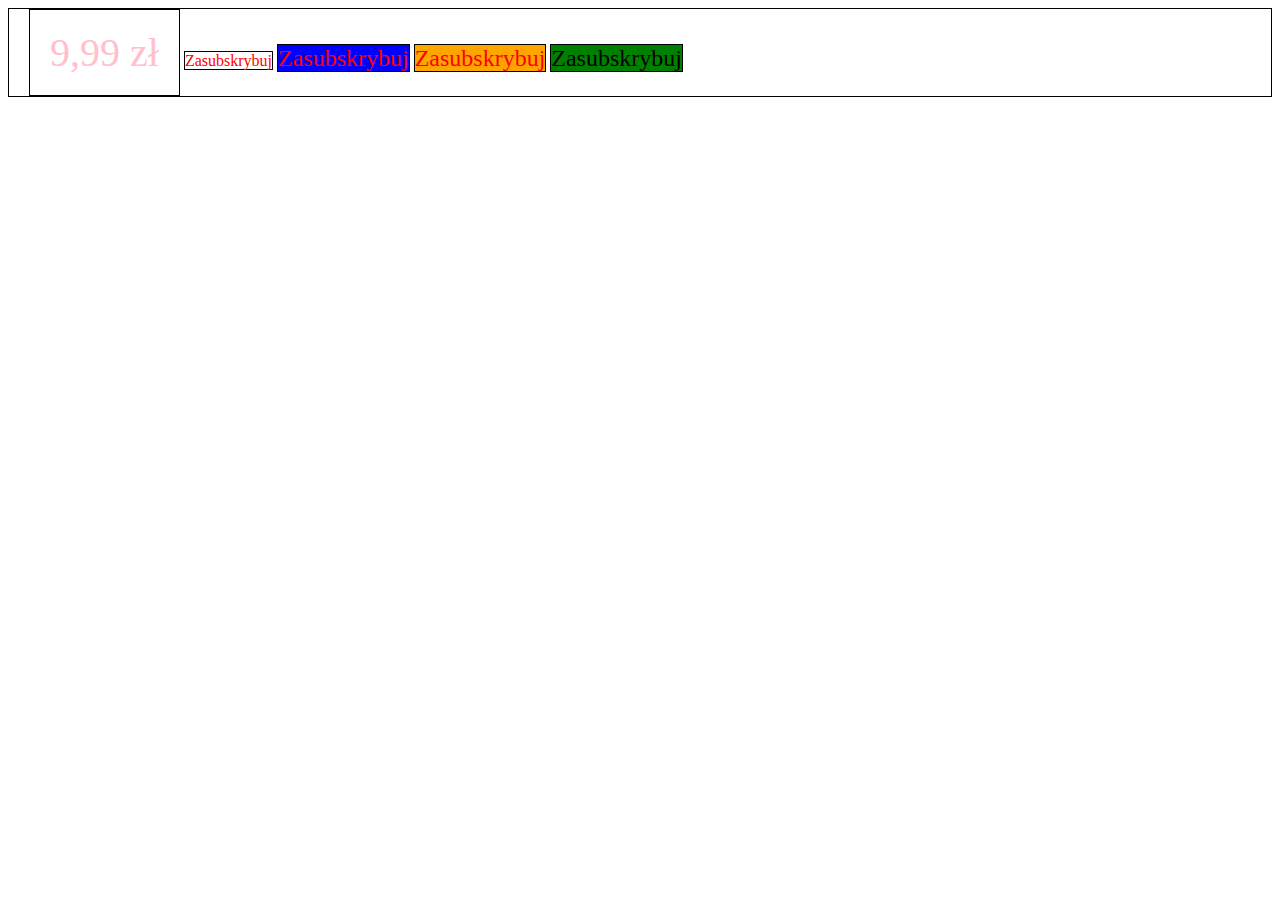
<file: index.html>
<!DOCTYPE html>
<html lang="en">
<head>
    <meta charset="UTF-8">
    <meta name="viewport" content="width=device-width, initial-scale=1.0">
    <meta http-equiv="X-UA-Compatible" content="ie=edge">
    <title>Document</title>
    <link rel='stylesheet' type='text/css' href='style.css'>
</head>
<body>


    <div class='basket'>
        <span class="basket basket__price">9,99 zł</span>
        <span class="basket__button">Zasubskrybuj</span>
        <span class="basket__button basket__button--large basket__button--blue">Zasubskrybuj</span>
        <span class="basket__button basket__button--large basket__button--orange">Zasubskrybuj</span>
        <span class="basket__button basket__button--large basket__button--green">Zasubskrybuj</span>


    </div>

   
    
</body>
</html>
</file>
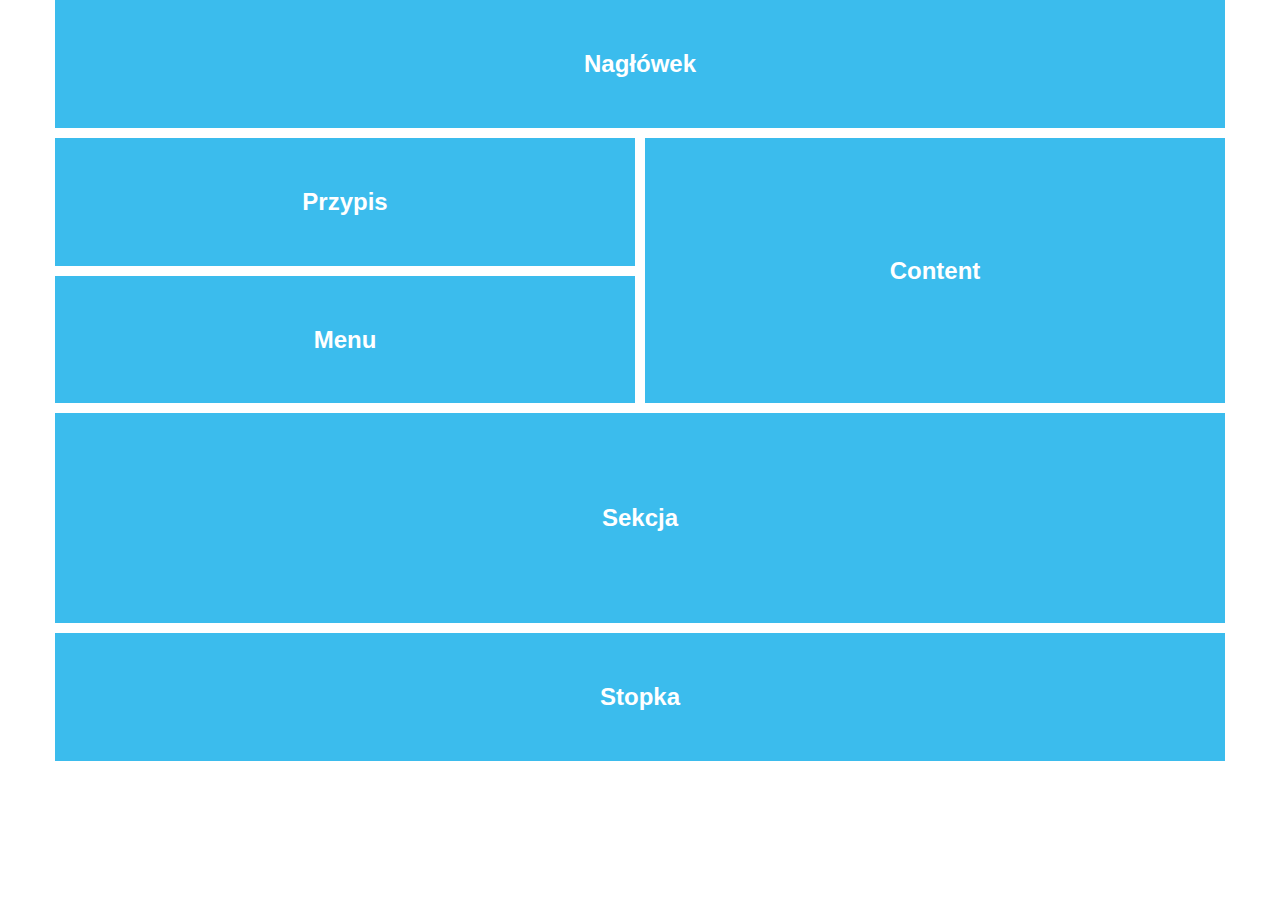
<file: trening2/index.html>
<!DOCTYPE html>
<html lang="en">
<head>
    <meta charset="UTF-8">
    <meta name="viewport" content="width=device-width, initial-scale=1.0">
    <meta http-equiv="X-UA-Compatible" content="ie=edge">
    <title>Document</title>
    <link rel='stylesheet' type='text/css' href='style.css'>
</head>




<body>
   
	<div id="content">
            <header>
                <h2>Nagłówek</h2>
            </header>
            <main>
                <h2>Content</h2>
            </main>
            <section>
                <h2>Sekcja</h2>
            </section>
            <aside>
                <h2>Przypis</h2>
            </aside>
            <nav>
                <h2>Menu</h2>
            </nav>
            <footer>
                <h2>Stopka</h2>
            </footer>
        </div>
    
</body>
</html>
</file>
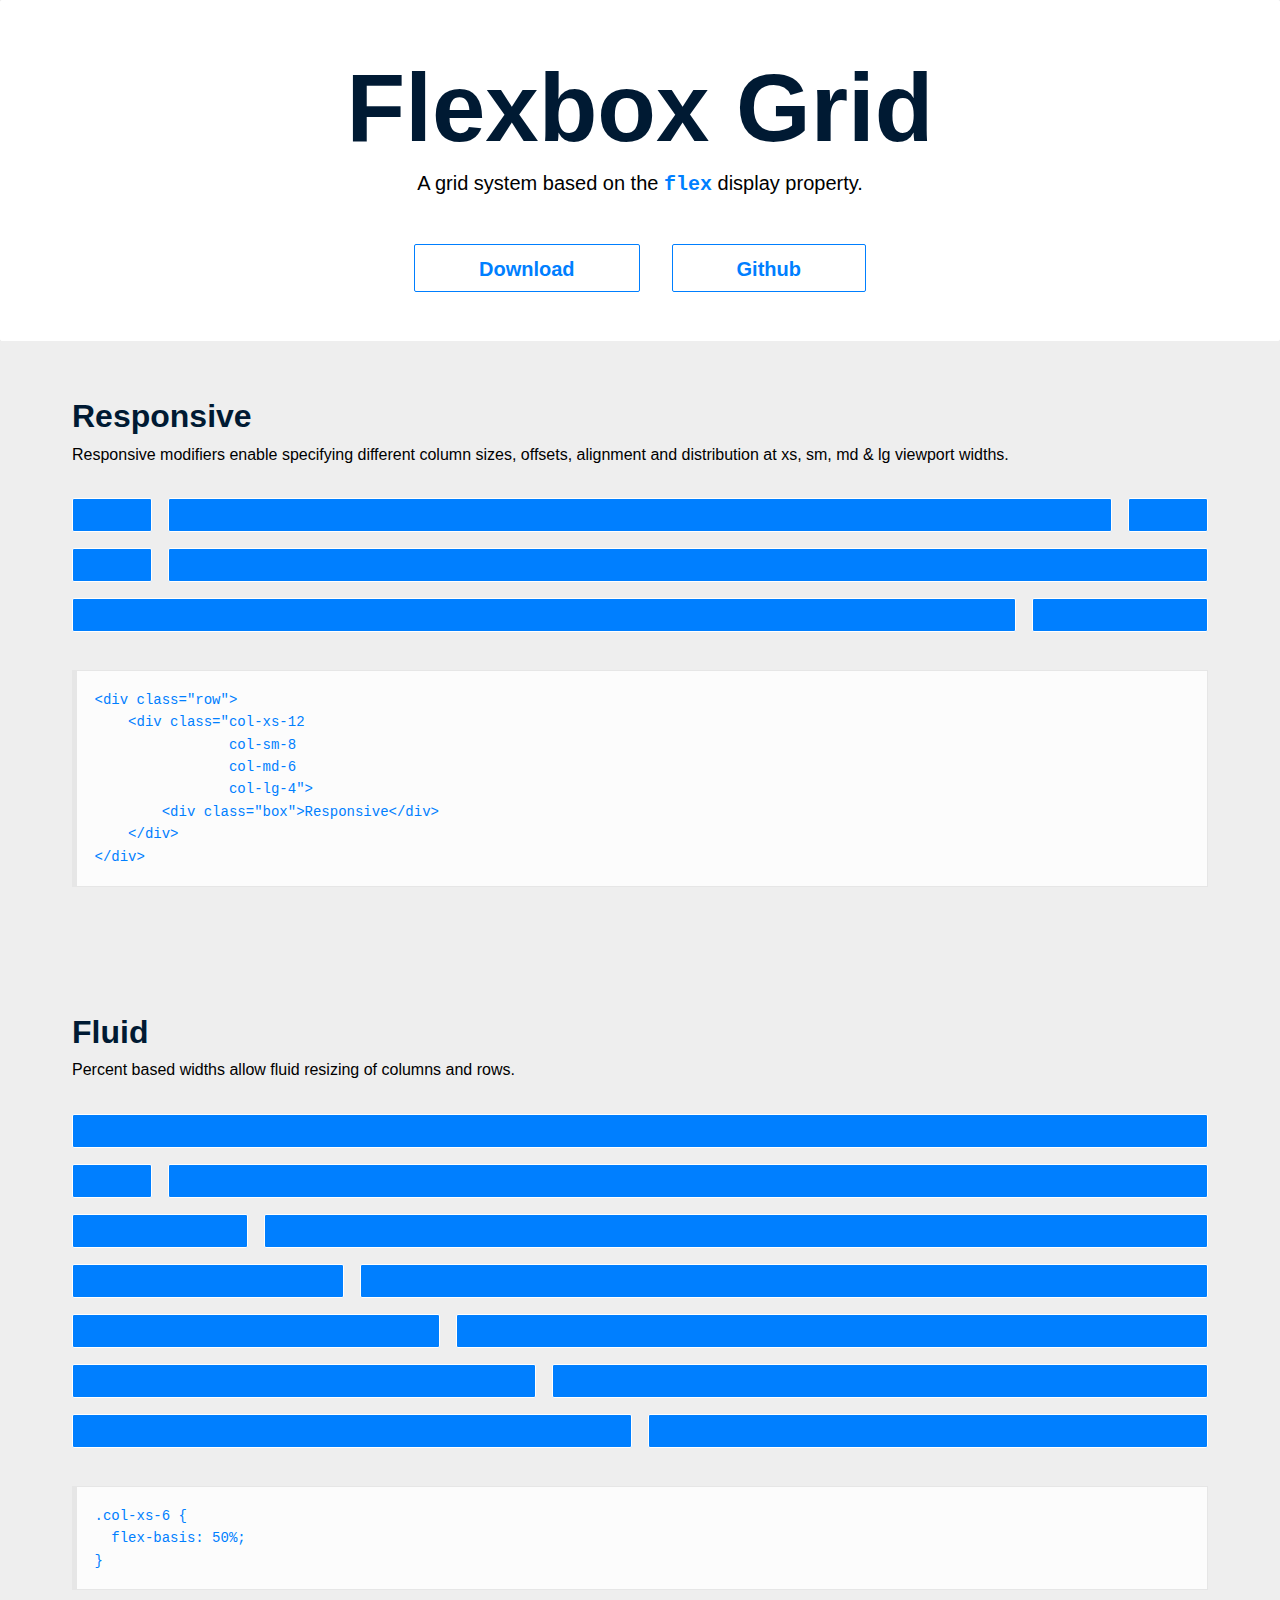
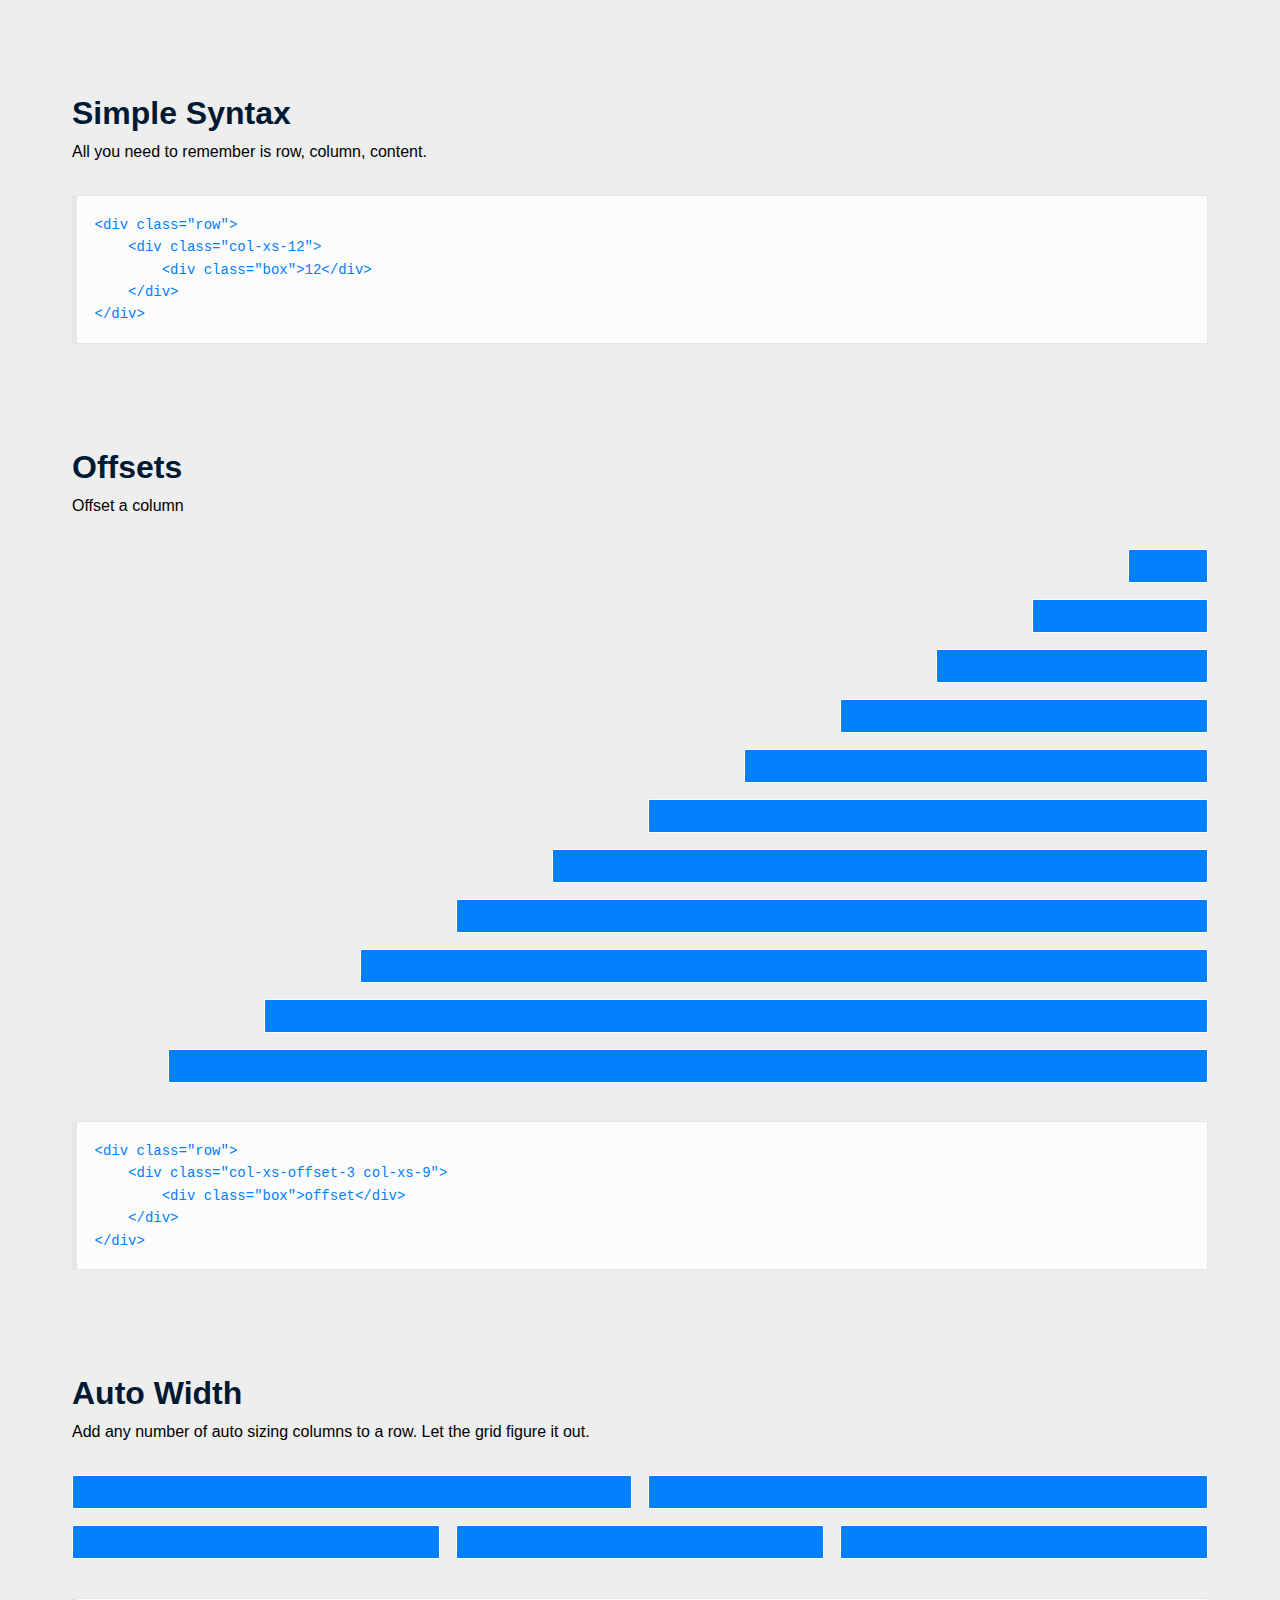
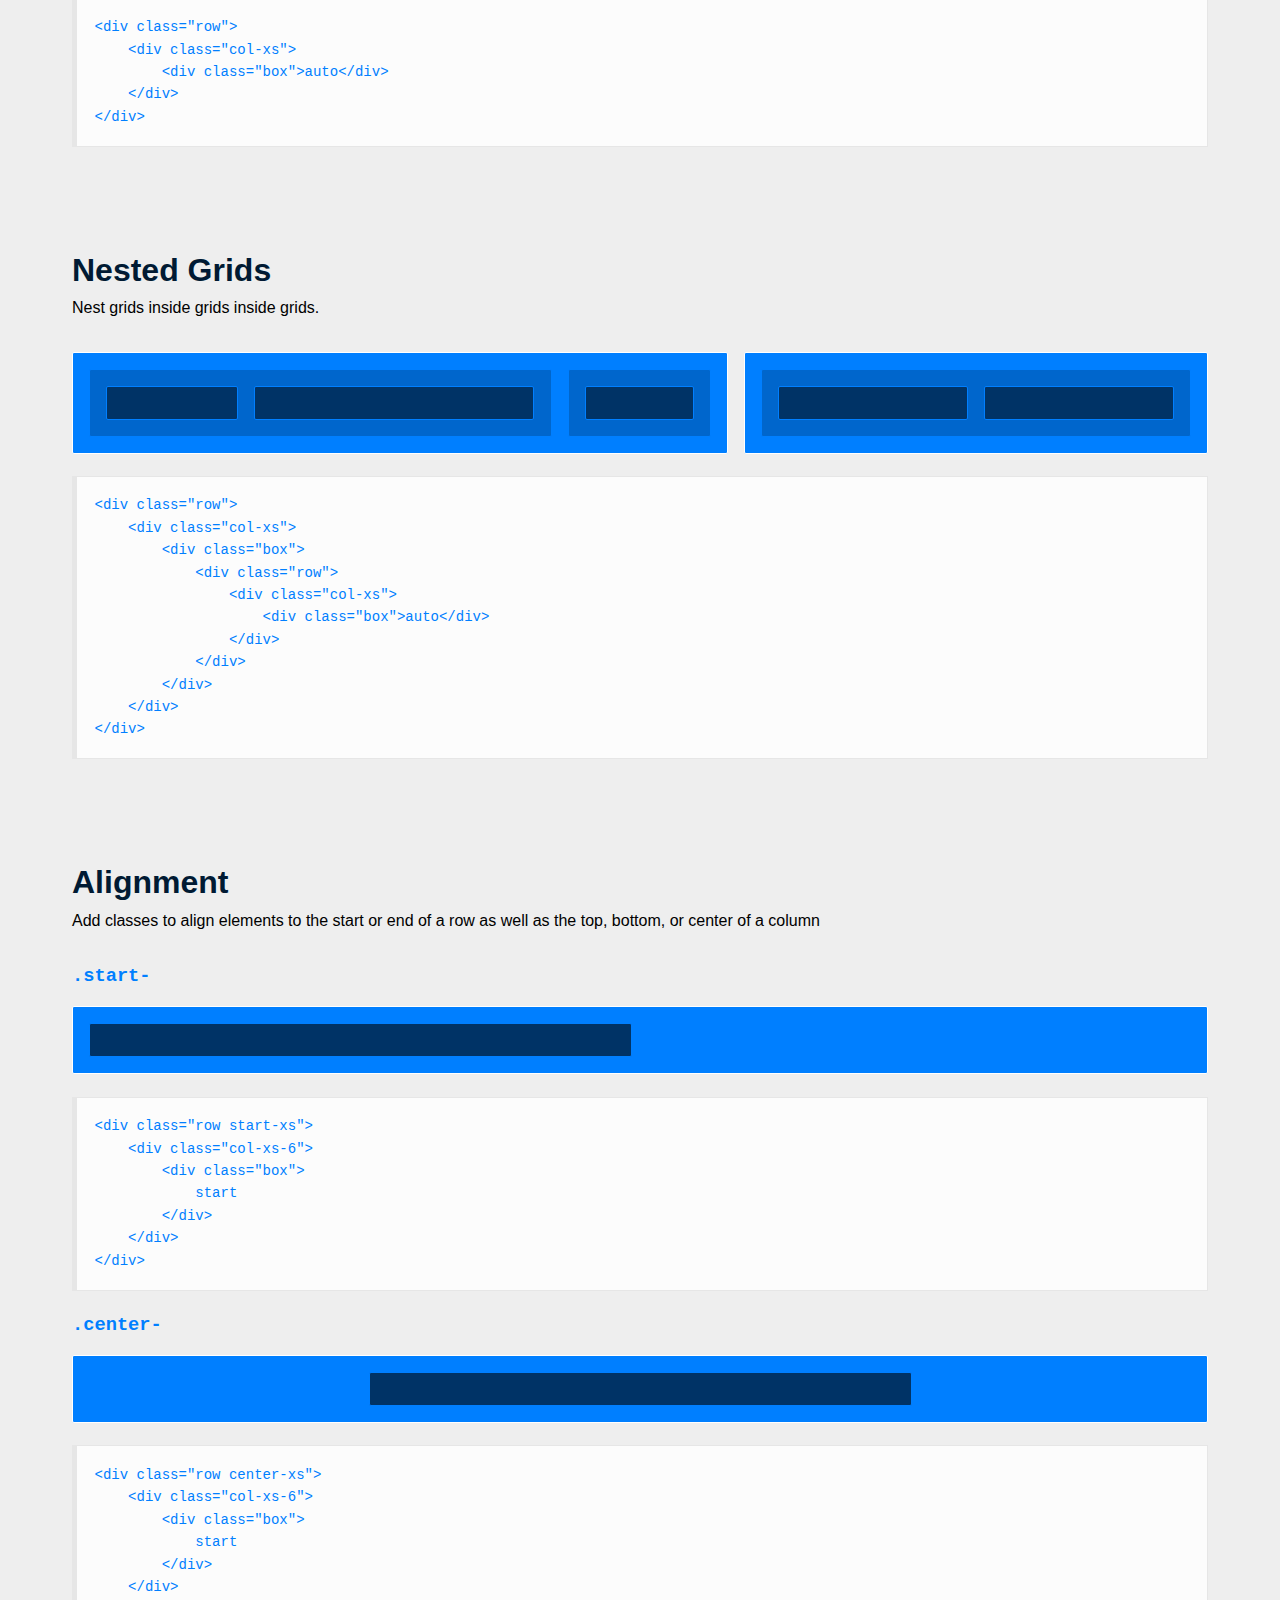
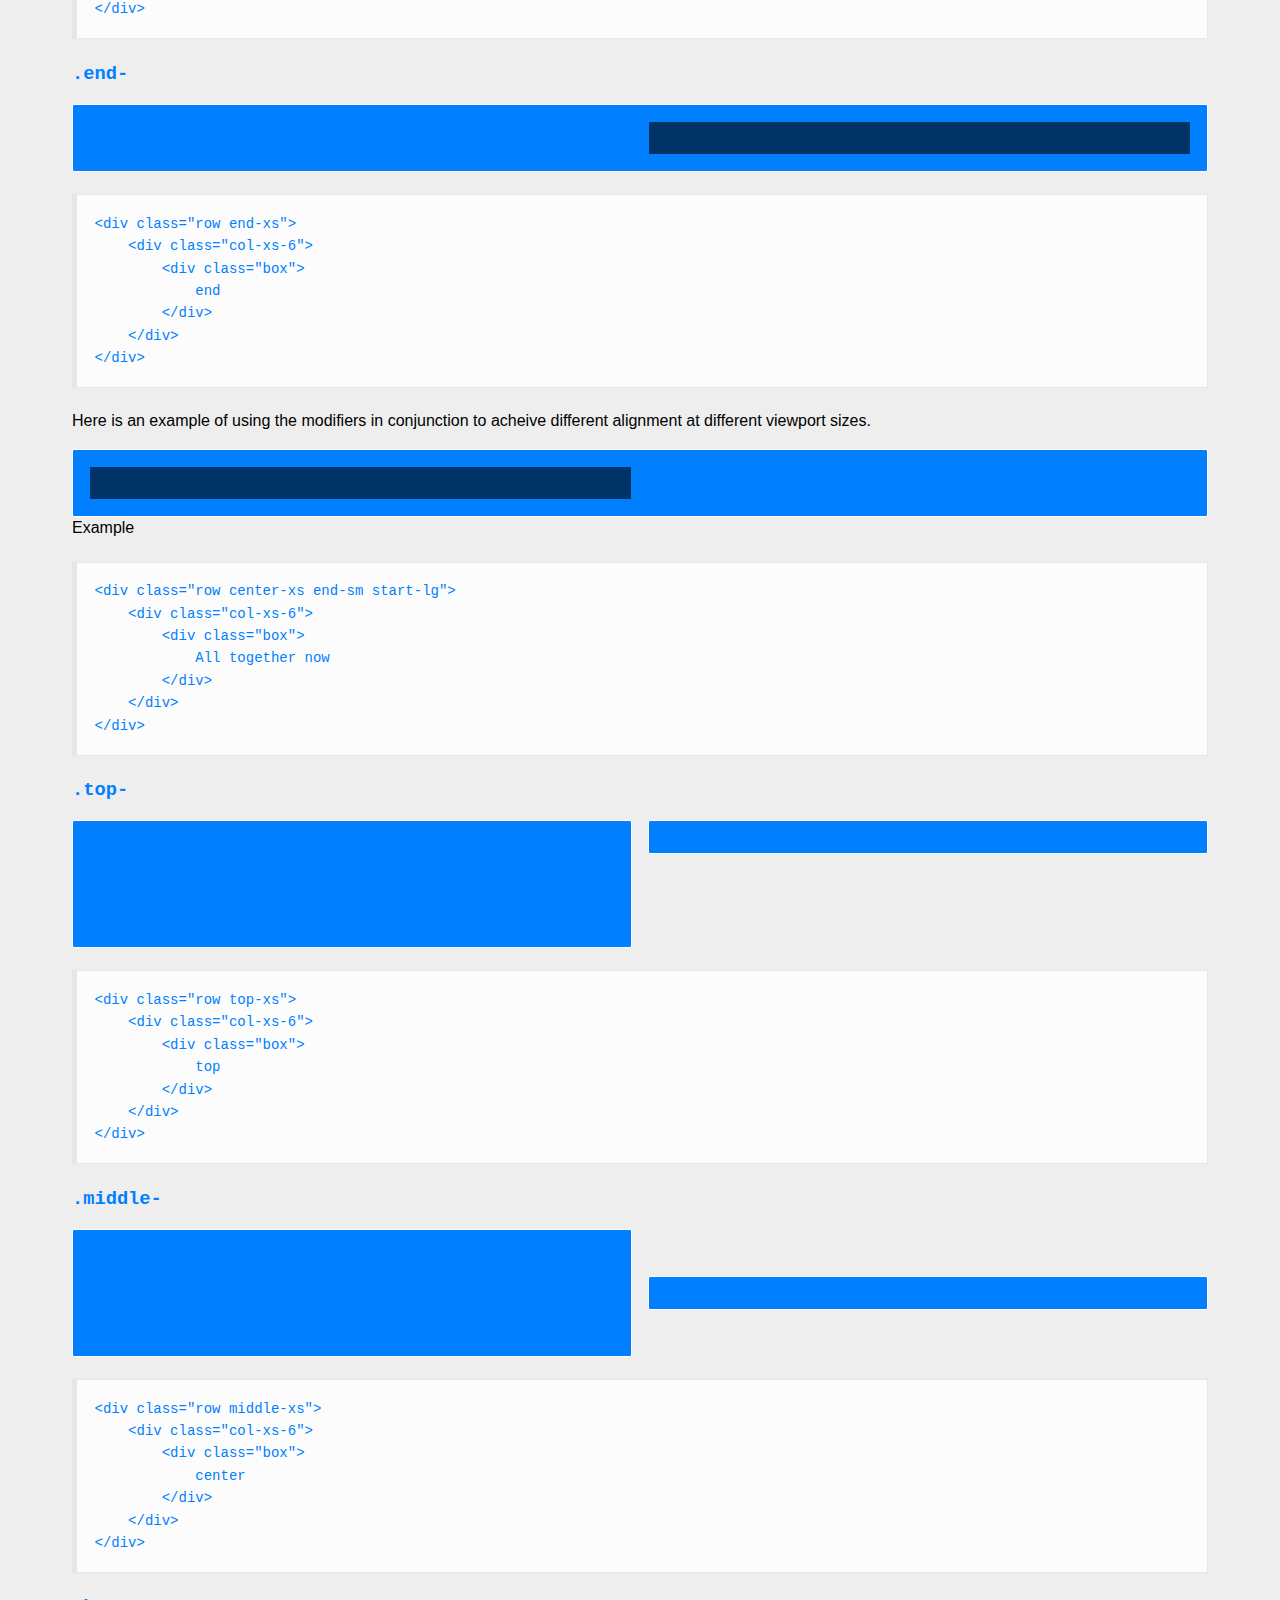
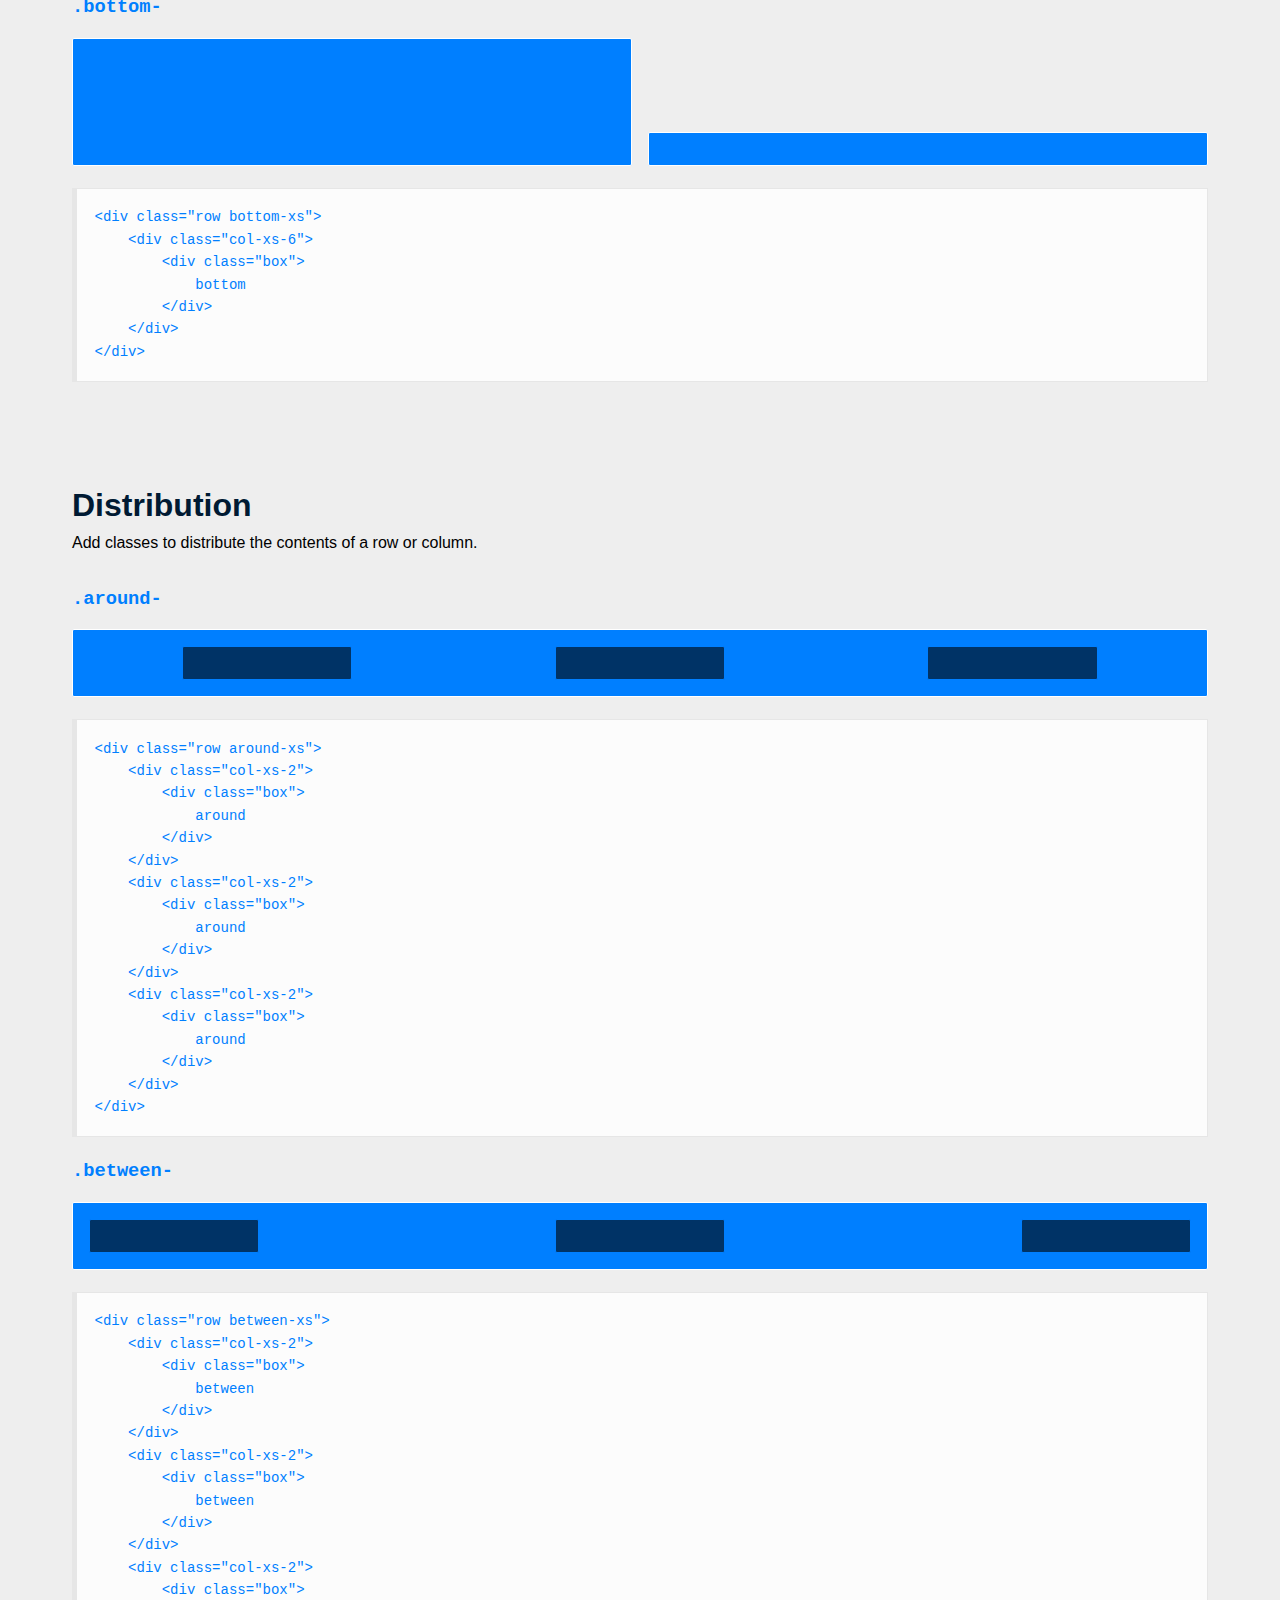
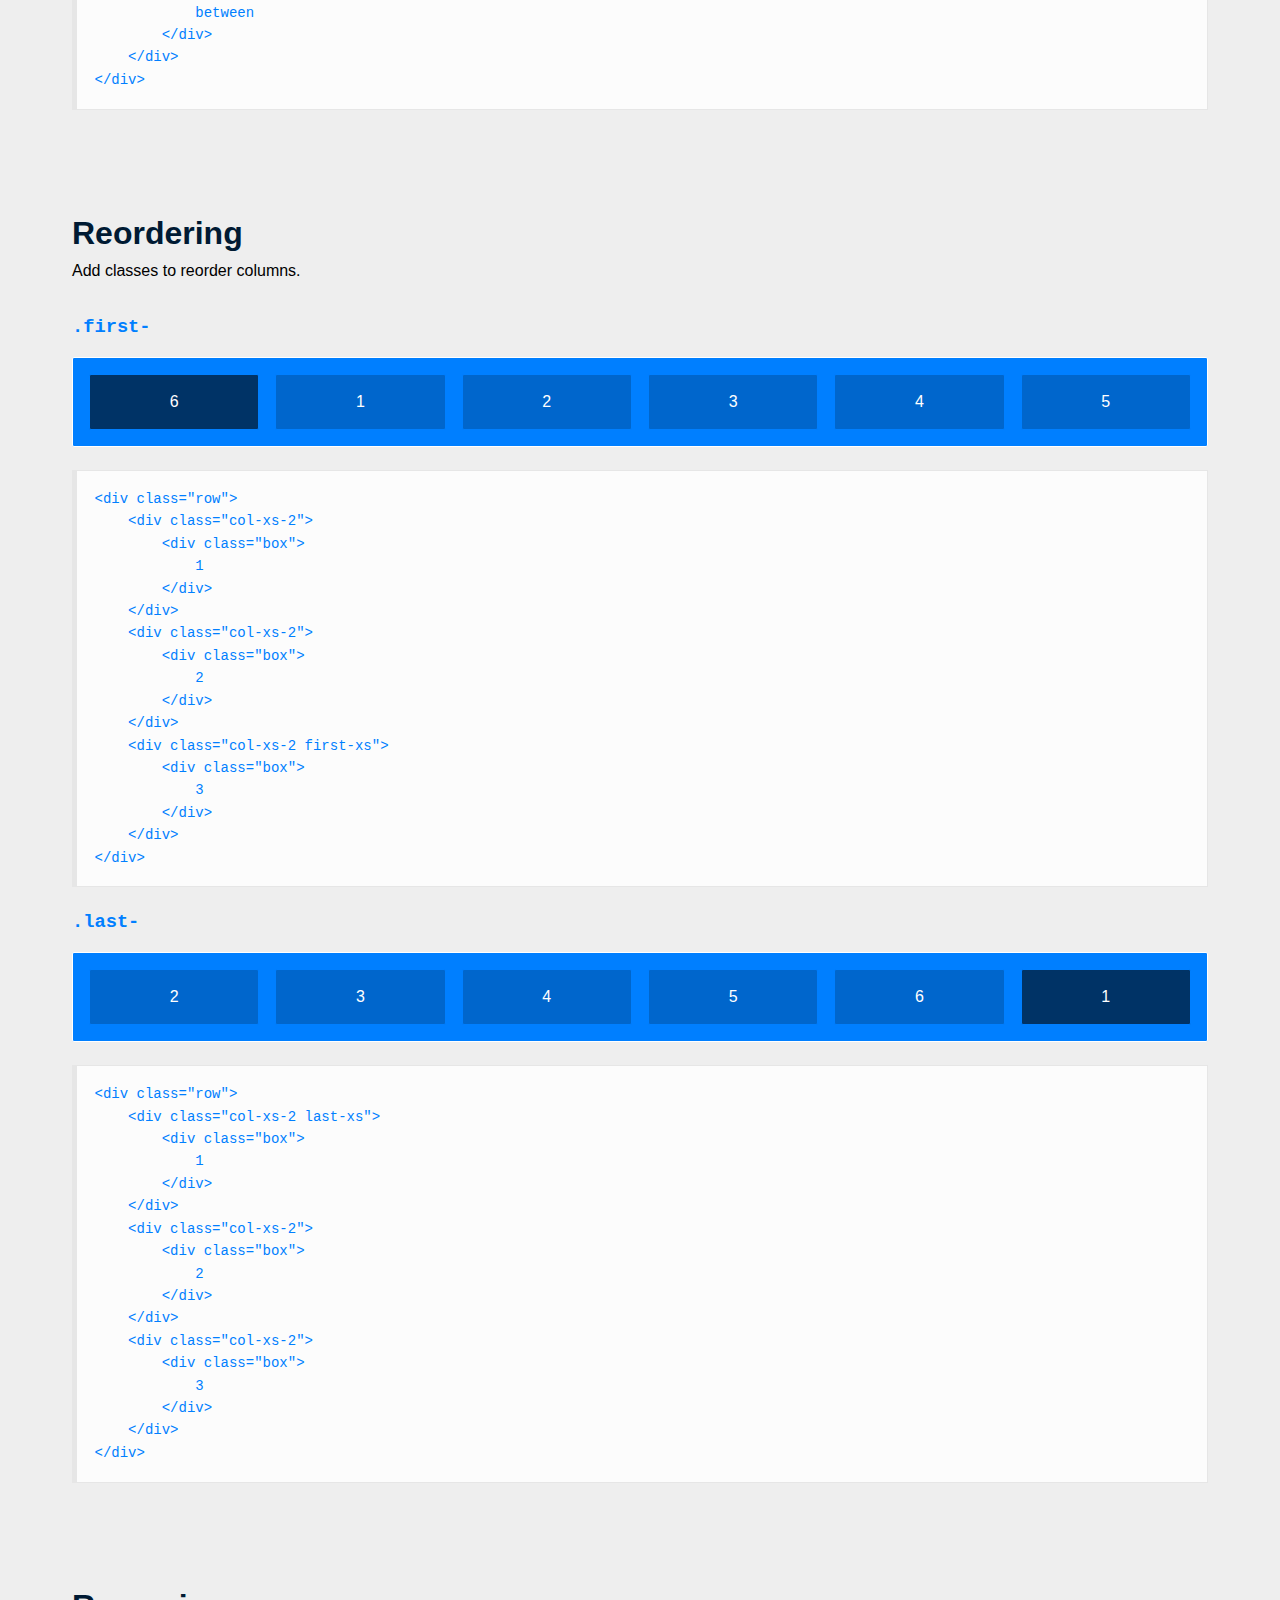
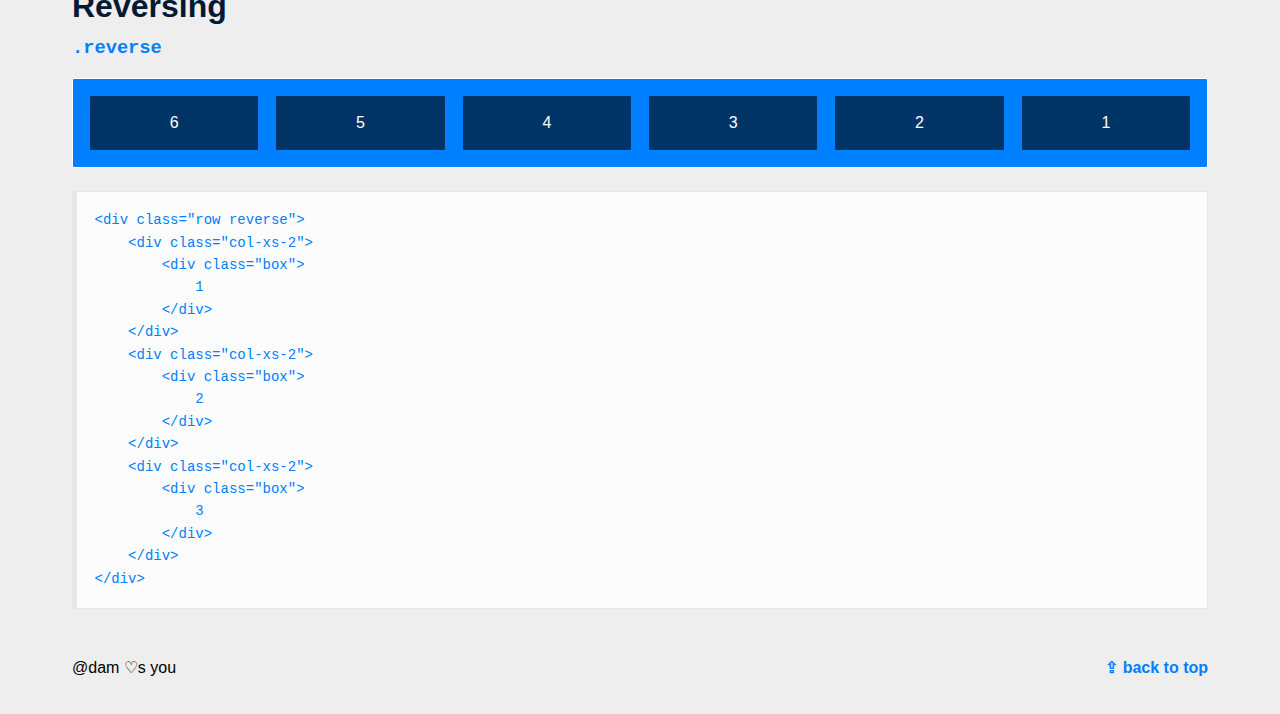
<file: trening3/flexboxgrid-6.3.1/index.html>
<!DOCTYPE HTML><html><head><meta charset="utf-8"><meta http-equiv="X-UA-Compatible" content="IE=edge"><title>Flexbox Grid</title><meta name="viewport" content="width=device-width, initial-scale=1"><style>/*! normalize.css v2.1.3 | MIT License | git.io/normalize */article,aside,details,figcaption,figure,footer,header,hgroup,main,nav,section,summary{display:block}audio,canvas,video{display:inline-block}audio:not([controls]){display:none;height:0}[hidden],template{display:none}html{font-family:sans-serif;-ms-text-size-adjust:100%;-webkit-text-size-adjust:100%}a{background:0 0}a:focus{outline:thin dotted}a:active,a:hover{outline:0}h1{font-size:2em;margin:.67em 0}abbr[title]{border-bottom:1px dotted}b,strong{font-weight:700}dfn{font-style:italic}hr{-moz-box-sizing:content-box;box-sizing:content-box;height:0}mark{background:#ff0;color:#000}code,kbd,pre,samp{font-family:monospace,serif;font-size:1em}q{quotes:"\201C" "\201D" "\2018" "\2019"}small{font-size:80%}sub,sup{font-size:75%;line-height:0;position:relative;vertical-align:baseline}sup{top:-.5em}sub{bottom:-.25em}img{border:0}svg:not(:root){overflow:hidden}figure{margin:0}fieldset{border:1px solid silver;margin:0 2px;padding:.35em .625em .75em}legend{border:0;padding:0}button,input,select,textarea{font-family:inherit;font-size:100%;margin:0}button,input{line-height:normal}button,select{text-transform:none}button,html input[type=button],input[type=reset],input[type=submit]{-webkit-appearance:button;cursor:pointer}button[disabled],html input[disabled]{cursor:default}input[type=checkbox],input[type=radio]{box-sizing:border-box;padding:0}input[type=search]{-webkit-appearance:textfield;-moz-box-sizing:content-box;-webkit-box-sizing:content-box;box-sizing:content-box}input[type=search]::-webkit-search-cancel-button,input[type=search]::-webkit-search-decoration{-webkit-appearance:none}button::-moz-focus-inner,input::-moz-focus-inner{border:0;padding:0}textarea{overflow:auto;vertical-align:top}table{border-collapse:collapse;border-spacing:0}body{box-sizing:border-box;padding:0;margin:0;font-size:18px;font-family:HelveticaNeue-Light,"Helvetica Neue Light","Helvetica Neue",Helvetica,Arial,"Lucida Grande",sans-serif;font-weight:400;background:#EEE;line-height:1.4rem}h1,h2,h3,h4,h5,h6{font-family:Gibson,HelveticaNeue-Light,"Helvetica Neue Light","Helvetica Neue",Helvetica,Arial,"Lucida Grande",sans-serif;color:#001A33}h2{font-size:2rem;margin:1rem 0}:focus{outline-color:transparent;outline-style:none}h2+p{margin:0 0 2rem}a{text-decoration:none;color:#007FFF;padding:0 0 .2rem;font-weight:700}a:hover{color:#007FFF}pre{overflow-x:auto;padding:1.25em;border:1px solid #e6e6e6;border-left-width:5px;margin:1.6em 0;font-size:.875em;background:#fcfcfc;white-space:pre;word-wrap:normal}code{color:#007FFF}.layout{display:flex;min-height:100vh;flex-direction:column}.page-nav{box-sizing:border-box;position:fixed;padding:.5rem;width:100%;background:0 0}.page{z-index:0;background:#EEE}.wrap{box-sizing:border-box;max-width:1200px;margin:0 auto}.page-section{padding-top:3rem;margin-bottom:3rem}.page-features{width:100%;background:#001a33;overflow:scroll}.menu-button{position:fixed;top:.75rem;right:.75rem;z-index:1;box-sizing:border-box;padding:.45rem;height:3rem;width:3rem;background:#FFF;border:1px solid transparent;user-select:none}.menu-button:hover{border:1px solid #007FFF;border-radius:2px}.menu-button:active{background:#EEE;border:1px solid transparent}.open{transform:translate3d(-15rem,0,0)}.menu-button-icon{width:2rem;height:2rem}.hero{box-sizing:border-box;padding:2rem;background:#FFF;border:1px solid #FFF;border-radius:2px}.hero-headline{font-size:3rem;white-space:nowrap;margin-bottom:0}.hero-copy{font-size:1rem;margin-bottom:0;padding:0 2rem;text-align:center}.slide-menu{display:block;position:fixed;overflow:auto;top:0;right:0;bottom:0;height:100%;width:250px}.menu{box-sizing:border-box;padding-bottom:5rem;background:#001a33}.menu-header{box-sizing:border-box;padding:3rem 3rem 0;color:#eee}.menu-list{margin:0;padding:0;list-style:none}.menu-list-item{height:3rem;line-height:3rem;font-size:1rem;color:#007FFF;background:0 0;transition:all .2s ease-in}.menu-link{box-sizing:border-box;padding-left:3rem;display:block;color:#007FFF;transition:color .2s ease-in}.menu-link:hover{color:#3298ff;border-bottom:0}.link-top{align-self:flex-end}.button{position:relative;display:inline-block;box-sizing:border-box;min-width:11rem;padding:0 4rem;margin:1rem;height:3rem;line-height:3rem;border:1px solid #007FFF;border-radius:2px;color:#007FFF;font-size:1.25rem;transition:background-color,.15s}.button:hover{background:#39F;border-color:#39F;color:#FFF;text-shadow:0 1px #007FFF}.button:active{background:#007FFF;color:#FFF;border-top:2px solid #06C}.box,.box-first,.box-large,.box-nested,.box-row{position:relative;box-sizing:border-box;min-height:1rem;margin-bottom:0;background:#007FFF;border:1px solid #FFF;border-radius:2px;overflow:hidden;text-align:center;color:#fff}.box-row{margin-bottom:1rem}.box-first{background:#06C;border-color:#007FFF}.box-nested{background:#036;border-color:#007FFF}.box-large{height:8rem}.box-container{box-sizing:border-box;padding:.5rem}.page-footer{box-sizing:border-box;padding-bottom:3rem}.tag{color:#000;font-weight:400}.end{text-align:end}.invisible-xs{display:none;visibility:hidden}.visible-xs{display:block;visibility:visible}@media only screen and (min-width:48rem){body{font-size:16px}.slide-menu{width:25%}.open{transform:translate3d(0,0,0)}.hero-headline{font-size:6rem;margin-bottom:2rem}.hero-copy{font-size:1.25rem;margin-bottom:2rem}.box,.box-first,.box-large,.box-nested,.box-row{padding:1rem}.invisible-md{display:none;visibility:hidden}.visible-md{display:block;visibility:visible}}.container,.container-fluid{margin-right:auto;margin-left:auto}.container-fluid{padding-right:2rem;padding-left:2rem}.row{box-sizing:border-box;display:-webkit-box;display:-ms-flexbox;display:flex;-webkit-box-flex:0;-ms-flex:0 1 auto;flex:0 1 auto;-webkit-box-orient:horizontal;-webkit-box-direction:normal;-ms-flex-direction:row;flex-direction:row;-ms-flex-wrap:wrap;flex-wrap:wrap;margin-right:-.5rem;margin-left:-.5rem}.row.reverse{-webkit-box-orient:horizontal;-webkit-box-direction:reverse;-ms-flex-direction:row-reverse;flex-direction:row-reverse}.col.reverse{-webkit-box-orient:vertical;-webkit-box-direction:reverse;-ms-flex-direction:column-reverse;flex-direction:column-reverse}.col-xs,.col-xs-1,.col-xs-10,.col-xs-11,.col-xs-12,.col-xs-2,.col-xs-3,.col-xs-4,.col-xs-5,.col-xs-6,.col-xs-7,.col-xs-8,.col-xs-9,.col-xs-offset-0,.col-xs-offset-1,.col-xs-offset-10,.col-xs-offset-11,.col-xs-offset-12,.col-xs-offset-2,.col-xs-offset-3,.col-xs-offset-4,.col-xs-offset-5,.col-xs-offset-6,.col-xs-offset-7,.col-xs-offset-8,.col-xs-offset-9{box-sizing:border-box;-webkit-box-flex:0;-ms-flex:0 0 auto;flex:0 0 auto;padding-right:.5rem;padding-left:.5rem}.col-xs{-webkit-box-flex:1;-ms-flex-positive:1;flex-grow:1;-ms-flex-preferred-size:0;flex-basis:0;max-width:100%}.col-xs-1{-ms-flex-preferred-size:8.33333333%;flex-basis:8.33333333%;max-width:8.33333333%}.col-xs-2{-ms-flex-preferred-size:16.66666667%;flex-basis:16.66666667%;max-width:16.66666667%}.col-xs-3{-ms-flex-preferred-size:25%;flex-basis:25%;max-width:25%}.col-xs-4{-ms-flex-preferred-size:33.33333333%;flex-basis:33.33333333%;max-width:33.33333333%}.col-xs-5{-ms-flex-preferred-size:41.66666667%;flex-basis:41.66666667%;max-width:41.66666667%}.col-xs-6{-ms-flex-preferred-size:50%;flex-basis:50%;max-width:50%}.col-xs-7{-ms-flex-preferred-size:58.33333333%;flex-basis:58.33333333%;max-width:58.33333333%}.col-xs-8{-ms-flex-preferred-size:66.66666667%;flex-basis:66.66666667%;max-width:66.66666667%}.col-xs-9{-ms-flex-preferred-size:75%;flex-basis:75%;max-width:75%}.col-xs-10{-ms-flex-preferred-size:83.33333333%;flex-basis:83.33333333%;max-width:83.33333333%}.col-xs-11{-ms-flex-preferred-size:91.66666667%;flex-basis:91.66666667%;max-width:91.66666667%}.col-xs-12{-ms-flex-preferred-size:100%;flex-basis:100%;max-width:100%}.col-xs-offset-0{margin-left:0}.col-xs-offset-1{margin-left:8.33333333%}.col-xs-offset-2{margin-left:16.66666667%}.col-xs-offset-3{margin-left:25%}.col-xs-offset-4{margin-left:33.33333333%}.col-xs-offset-5{margin-left:41.66666667%}.col-xs-offset-6{margin-left:50%}.col-xs-offset-7{margin-left:58.33333333%}.col-xs-offset-8{margin-left:66.66666667%}.col-xs-offset-9{margin-left:75%}.col-xs-offset-10{margin-left:83.33333333%}.col-xs-offset-11{margin-left:91.66666667%}.start-xs{-webkit-box-pack:start;-ms-flex-pack:start;justify-content:flex-start;text-align:start}.center-xs{-webkit-box-pack:center;-ms-flex-pack:center;justify-content:center;text-align:center}.end-xs{-webkit-box-pack:end;-ms-flex-pack:end;justify-content:flex-end;text-align:end}.top-xs{-webkit-box-align:start;-ms-flex-align:start;align-items:flex-start}.middle-xs{-webkit-box-align:center;-ms-flex-align:center;align-items:center}.bottom-xs{-webkit-box-align:end;-ms-flex-align:end;align-items:flex-end}.around-xs{-ms-flex-pack:distribute;justify-content:space-around}.between-xs{-webkit-box-pack:justify;-ms-flex-pack:justify;justify-content:space-between}.first-xs{-webkit-box-ordinal-group:0;-ms-flex-order:-1;order:-1}.last-xs{-webkit-box-ordinal-group:2;-ms-flex-order:1;order:1}@media only screen and (min-width:48em){.container{width:49rem}.col-sm,.col-sm-1,.col-sm-10,.col-sm-11,.col-sm-12,.col-sm-2,.col-sm-3,.col-sm-4,.col-sm-5,.col-sm-6,.col-sm-7,.col-sm-8,.col-sm-9,.col-sm-offset-0,.col-sm-offset-1,.col-sm-offset-10,.col-sm-offset-11,.col-sm-offset-12,.col-sm-offset-2,.col-sm-offset-3,.col-sm-offset-4,.col-sm-offset-5,.col-sm-offset-6,.col-sm-offset-7,.col-sm-offset-8,.col-sm-offset-9{box-sizing:border-box;-webkit-box-flex:0;-ms-flex:0 0 auto;flex:0 0 auto;padding-right:.5rem;padding-left:.5rem}.col-sm{-webkit-box-flex:1;-ms-flex-positive:1;flex-grow:1;-ms-flex-preferred-size:0;flex-basis:0;max-width:100%}.col-sm-1{-ms-flex-preferred-size:8.33333333%;flex-basis:8.33333333%;max-width:8.33333333%}.col-sm-2{-ms-flex-preferred-size:16.66666667%;flex-basis:16.66666667%;max-width:16.66666667%}.col-sm-3{-ms-flex-preferred-size:25%;flex-basis:25%;max-width:25%}.col-sm-4{-ms-flex-preferred-size:33.33333333%;flex-basis:33.33333333%;max-width:33.33333333%}.col-sm-5{-ms-flex-preferred-size:41.66666667%;flex-basis:41.66666667%;max-width:41.66666667%}.col-sm-6{-ms-flex-preferred-size:50%;flex-basis:50%;max-width:50%}.col-sm-7{-ms-flex-preferred-size:58.33333333%;flex-basis:58.33333333%;max-width:58.33333333%}.col-sm-8{-ms-flex-preferred-size:66.66666667%;flex-basis:66.66666667%;max-width:66.66666667%}.col-sm-9{-ms-flex-preferred-size:75%;flex-basis:75%;max-width:75%}.col-sm-10{-ms-flex-preferred-size:83.33333333%;flex-basis:83.33333333%;max-width:83.33333333%}.col-sm-11{-ms-flex-preferred-size:91.66666667%;flex-basis:91.66666667%;max-width:91.66666667%}.col-sm-12{-ms-flex-preferred-size:100%;flex-basis:100%;max-width:100%}.col-sm-offset-0{margin-left:0}.col-sm-offset-1{margin-left:8.33333333%}.col-sm-offset-2{margin-left:16.66666667%}.col-sm-offset-3{margin-left:25%}.col-sm-offset-4{margin-left:33.33333333%}.col-sm-offset-5{margin-left:41.66666667%}.col-sm-offset-6{margin-left:50%}.col-sm-offset-7{margin-left:58.33333333%}.col-sm-offset-8{margin-left:66.66666667%}.col-sm-offset-9{margin-left:75%}.col-sm-offset-10{margin-left:83.33333333%}.col-sm-offset-11{margin-left:91.66666667%}.start-sm{-webkit-box-pack:start;-ms-flex-pack:start;justify-content:flex-start;text-align:start}.center-sm{-webkit-box-pack:center;-ms-flex-pack:center;justify-content:center;text-align:center}.end-sm{-webkit-box-pack:end;-ms-flex-pack:end;justify-content:flex-end;text-align:end}.top-sm{-webkit-box-align:start;-ms-flex-align:start;align-items:flex-start}.middle-sm{-webkit-box-align:center;-ms-flex-align:center;align-items:center}.bottom-sm{-webkit-box-align:end;-ms-flex-align:end;align-items:flex-end}.around-sm{-ms-flex-pack:distribute;justify-content:space-around}.between-sm{-webkit-box-pack:justify;-ms-flex-pack:justify;justify-content:space-between}.first-sm{-webkit-box-ordinal-group:0;-ms-flex-order:-1;order:-1}.last-sm{-webkit-box-ordinal-group:2;-ms-flex-order:1;order:1}}@media only screen and (min-width:64em){.container{width:65rem}.col-md,.col-md-1,.col-md-10,.col-md-11,.col-md-12,.col-md-2,.col-md-3,.col-md-4,.col-md-5,.col-md-6,.col-md-7,.col-md-8,.col-md-9,.col-md-offset-0,.col-md-offset-1,.col-md-offset-10,.col-md-offset-11,.col-md-offset-12,.col-md-offset-2,.col-md-offset-3,.col-md-offset-4,.col-md-offset-5,.col-md-offset-6,.col-md-offset-7,.col-md-offset-8,.col-md-offset-9{box-sizing:border-box;-webkit-box-flex:0;-ms-flex:0 0 auto;flex:0 0 auto;padding-right:.5rem;padding-left:.5rem}.col-md{-webkit-box-flex:1;-ms-flex-positive:1;flex-grow:1;-ms-flex-preferred-size:0;flex-basis:0;max-width:100%}.col-md-1{-ms-flex-preferred-size:8.33333333%;flex-basis:8.33333333%;max-width:8.33333333%}.col-md-2{-ms-flex-preferred-size:16.66666667%;flex-basis:16.66666667%;max-width:16.66666667%}.col-md-3{-ms-flex-preferred-size:25%;flex-basis:25%;max-width:25%}.col-md-4{-ms-flex-preferred-size:33.33333333%;flex-basis:33.33333333%;max-width:33.33333333%}.col-md-5{-ms-flex-preferred-size:41.66666667%;flex-basis:41.66666667%;max-width:41.66666667%}.col-md-6{-ms-flex-preferred-size:50%;flex-basis:50%;max-width:50%}.col-md-7{-ms-flex-preferred-size:58.33333333%;flex-basis:58.33333333%;max-width:58.33333333%}.col-md-8{-ms-flex-preferred-size:66.66666667%;flex-basis:66.66666667%;max-width:66.66666667%}.col-md-9{-ms-flex-preferred-size:75%;flex-basis:75%;max-width:75%}.col-md-10{-ms-flex-preferred-size:83.33333333%;flex-basis:83.33333333%;max-width:83.33333333%}.col-md-11{-ms-flex-preferred-size:91.66666667%;flex-basis:91.66666667%;max-width:91.66666667%}.col-md-12{-ms-flex-preferred-size:100%;flex-basis:100%;max-width:100%}.col-md-offset-0{margin-left:0}.col-md-offset-1{margin-left:8.33333333%}.col-md-offset-2{margin-left:16.66666667%}.col-md-offset-3{margin-left:25%}.col-md-offset-4{margin-left:33.33333333%}.col-md-offset-5{margin-left:41.66666667%}.col-md-offset-6{margin-left:50%}.col-md-offset-7{margin-left:58.33333333%}.col-md-offset-8{margin-left:66.66666667%}.col-md-offset-9{margin-left:75%}.col-md-offset-10{margin-left:83.33333333%}.col-md-offset-11{margin-left:91.66666667%}.start-md{-webkit-box-pack:start;-ms-flex-pack:start;justify-content:flex-start;text-align:start}.center-md{-webkit-box-pack:center;-ms-flex-pack:center;justify-content:center;text-align:center}.end-md{-webkit-box-pack:end;-ms-flex-pack:end;justify-content:flex-end;text-align:end}.top-md{-webkit-box-align:start;-ms-flex-align:start;align-items:flex-start}.middle-md{-webkit-box-align:center;-ms-flex-align:center;align-items:center}.bottom-md{-webkit-box-align:end;-ms-flex-align:end;align-items:flex-end}.around-md{-ms-flex-pack:distribute;justify-content:space-around}.between-md{-webkit-box-pack:justify;-ms-flex-pack:justify;justify-content:space-between}.first-md{-webkit-box-ordinal-group:0;-ms-flex-order:-1;order:-1}.last-md{-webkit-box-ordinal-group:2;-ms-flex-order:1;order:1}}@media only screen and (min-width:75em){.container{width:76rem}.col-lg,.col-lg-1,.col-lg-10,.col-lg-11,.col-lg-12,.col-lg-2,.col-lg-3,.col-lg-4,.col-lg-5,.col-lg-6,.col-lg-7,.col-lg-8,.col-lg-9,.col-lg-offset-0,.col-lg-offset-1,.col-lg-offset-10,.col-lg-offset-11,.col-lg-offset-12,.col-lg-offset-2,.col-lg-offset-3,.col-lg-offset-4,.col-lg-offset-5,.col-lg-offset-6,.col-lg-offset-7,.col-lg-offset-8,.col-lg-offset-9{box-sizing:border-box;-webkit-box-flex:0;-ms-flex:0 0 auto;flex:0 0 auto;padding-right:.5rem;padding-left:.5rem}.col-lg{-webkit-box-flex:1;-ms-flex-positive:1;flex-grow:1;-ms-flex-preferred-size:0;flex-basis:0;max-width:100%}.col-lg-1{-ms-flex-preferred-size:8.33333333%;flex-basis:8.33333333%;max-width:8.33333333%}.col-lg-2{-ms-flex-preferred-size:16.66666667%;flex-basis:16.66666667%;max-width:16.66666667%}.col-lg-3{-ms-flex-preferred-size:25%;flex-basis:25%;max-width:25%}.col-lg-4{-ms-flex-preferred-size:33.33333333%;flex-basis:33.33333333%;max-width:33.33333333%}.col-lg-5{-ms-flex-preferred-size:41.66666667%;flex-basis:41.66666667%;max-width:41.66666667%}.col-lg-6{-ms-flex-preferred-size:50%;flex-basis:50%;max-width:50%}.col-lg-7{-ms-flex-preferred-size:58.33333333%;flex-basis:58.33333333%;max-width:58.33333333%}.col-lg-8{-ms-flex-preferred-size:66.66666667%;flex-basis:66.66666667%;max-width:66.66666667%}.col-lg-9{-ms-flex-preferred-size:75%;flex-basis:75%;max-width:75%}.col-lg-10{-ms-flex-preferred-size:83.33333333%;flex-basis:83.33333333%;max-width:83.33333333%}.col-lg-11{-ms-flex-preferred-size:91.66666667%;flex-basis:91.66666667%;max-width:91.66666667%}.col-lg-12{-ms-flex-preferred-size:100%;flex-basis:100%;max-width:100%}.col-lg-offset-0{margin-left:0}.col-lg-offset-1{margin-left:8.33333333%}.col-lg-offset-2{margin-left:16.66666667%}.col-lg-offset-3{margin-left:25%}.col-lg-offset-4{margin-left:33.33333333%}.col-lg-offset-5{margin-left:41.66666667%}.col-lg-offset-6{margin-left:50%}.col-lg-offset-7{margin-left:58.33333333%}.col-lg-offset-8{margin-left:66.66666667%}.col-lg-offset-9{margin-left:75%}.col-lg-offset-10{margin-left:83.33333333%}.col-lg-offset-11{margin-left:91.66666667%}.start-lg{-webkit-box-pack:start;-ms-flex-pack:start;justify-content:flex-start;text-align:start}.center-lg{-webkit-box-pack:center;-ms-flex-pack:center;justify-content:center;text-align:center}.end-lg{-webkit-box-pack:end;-ms-flex-pack:end;justify-content:flex-end;text-align:end}.top-lg{-webkit-box-align:start;-ms-flex-align:start;align-items:flex-start}.middle-lg{-webkit-box-align:center;-ms-flex-align:center;align-items:center}.bottom-lg{-webkit-box-align:end;-ms-flex-align:end;align-items:flex-end}.around-lg{-ms-flex-pack:distribute;justify-content:space-around}.between-lg{-webkit-box-pack:justify;-ms-flex-pack:justify;justify-content:space-between}.first-lg{-webkit-box-ordinal-group:0;-ms-flex-order:-1;order:-1}.last-lg{-webkit-box-ordinal-group:2;-ms-flex-order:1;order:1}}</style><script>function loadCSS( href, before, media, callback ){
            "use strict";
            var ss = window.document.createElement( "link" );
            var ref = before || window.document.getElementsByTagName( "script" )[ 0 ];
            var sheets = window.document.styleSheets;
            ss.rel = "stylesheet";
            ss.href = href;
            ss.media = "only x";
            ref.parentNode.insertBefore( ss, ref );
            ss.onloadcssdefined = function( cb ){
              var defined;
              for( var i = 0; i < sheets.length; i++ ){
                if( sheets[ i ].href && sheets[ i ].href.indexOf( href ) > -1 ){
                  defined = true;
                }
              }
              if( defined ){
                cb();
              } else {
                setTimeout(function() {
                  ss.onloadcssdefined( cb );
                });
              }
            };
            ss.onloadcssdefined(function() {
              ss.media = media || "all";
            });
            return ss;
          }
          loadCSS( "//kristoferjoseph.com/font/bold.css" );</script><noscript><link href="//kristoferjoseph.com/font/bold.css" rel="stylesheet"></noscript></head><body class="layout"><div class="page js-page"><header class="hero"><div class="row center-xs"><h1 class="hero-headline">Flexbox Grid</h1></div><div class="row center-xs"><p class="hero-copy">A grid system based on the <a href="http://caniuse.com/#search=flexbox"><code class="inline-anchor">flex</code></a> display property.</p></div><div class="row center-xs"><a class="button invisible-xs visible-md" href="https://github.com/kristoferjoseph/flexboxgrid/archive/v6.3.1.zip">Download</a> <a class="button" href="https://github.com/kristoferjoseph/flexboxgrid">Github</a></div></header><div class="wrap container-fluid"><a name="responsive"></a><section class="page-section"><h2>Responsive</h2><p>Responsive modifiers enable specifying different column sizes, offsets, alignment and distribution at xs, sm, md &amp; lg viewport widths.</p><div class="row"><div class="col-xs-12 col-sm-3 col-md-2 col-lg-1"><div class="box-row"></div></div><div class="col-xs-6 col-sm-6 col-md-8 col-lg-10"><div class="box-row"></div></div><div class="col-xs-6 col-sm-3 col-md-2 col-lg-1"><div class="box-row"></div></div></div><div class="row"><div class="col-xs-12 col-sm-3 col-md-2 col-lg-1"><div class="box-row"></div></div><div class="col-xs-12 col-sm-9 col-md-10 col-lg-11"><div class="box-row"></div></div></div><div class="row"><div class="col-xs-10 col-sm-6 col-md-8 col-lg-10"><div class="box-row"></div></div><div class="col-xs-2 col-sm-6 col-md-4 col-lg-2"><div class="box-row"></div></div></div><pre><code>&lt;div class="row">
    &lt;div class="col-xs-12
                col-sm-8
                col-md-6
                col-lg-4">
        &lt;div class="box">Responsive&lt;/div>
    &lt;/div>
&lt;/div></code></pre></section><a name="fluid"></a><section class="page-section"><br><h2>Fluid</h2><p>Percent based widths allow fluid resizing of columns and rows.</p><div class="row"><div class="col-xs-12"><div class="box-row"></div></div></div><div class="row"><div class="col-xs-1"><div class="box-row"></div></div><div class="col-xs-11"><div class="box-row"></div></div></div><div class="row"><div class="col-xs-2"><div class="box-row"></div></div><div class="col-xs-10"><div class="box-row"></div></div></div><div class="row"><div class="col-xs-3"><div class="box-row"></div></div><div class="col-xs-9"><div class="box-row"></div></div></div><div class="row"><div class="col-xs-4"><div class="box-row"></div></div><div class="col-xs-8"><div class="box-row"></div></div></div><div class="row"><div class="col-xs-5"><div class="box-row"></div></div><div class="col-xs-7"><div class="box-row"></div></div></div><div class="row"><div class="col-xs-6"><div class="box-row"></div></div><div class="col-xs-6"><div class="box-row"></div></div></div><pre><code>.col-xs-6 {
  flex-basis: 50%;
}</code></pre></section><a name="syntax"></a><section class="page-section"><h2>Simple Syntax</h2><p>All you need to remember is row, column, content.</p><pre><code>&lt;div class="row">
    &lt;div class="col-xs-12">
        &lt;div class="box">12&lt;/div>
    &lt;/div>
&lt;/div></code></pre></section><a name="offsets"></a><section class="page-section"><h2>Offsets</h2><p>Offset a column</p><div class="row"><div class="col-xs-offset-11 col-xs-1"><div class="box-row"></div></div></div><div class="row"><div class="col-xs-offset-10 col-xs-2"><div class="box-row"></div></div></div><div class="row"><div class="col-xs-offset-9 col-xs-3"><div class="box-row"></div></div></div><div class="row"><div class="col-xs-offset-8 col-xs-4"><div class="box-row"></div></div></div><div class="row"><div class="col-xs-offset-7 col-xs-5"><div class="box-row"></div></div></div><div class="row"><div class="col-xs-offset-6 col-xs-6"><div class="box-row"></div></div></div><div class="row"><div class="col-xs-offset-5 col-xs-7"><div class="box-row"></div></div></div><div class="row"><div class="col-xs-offset-4 col-xs-8"><div class="box-row"></div></div></div><div class="row"><div class="col-xs-offset-3 col-xs-9"><div class="box-row"></div></div></div><div class="row"><div class="col-xs-offset-2 col-xs-10"><div class="box-row"></div></div></div><div class="row"><div class="col-xs-offset-1 col-xs-11"><div class="box-row"></div></div></div><pre><code>&lt;div class="row">
    &lt;div class="col-xs-offset-3 col-xs-9">
        &lt;div class="box">offset&lt;/div>
    &lt;/div>
&lt;/div></code></pre></section><a name="auto"></a><section class="page-section"><h2>Auto Width</h2><p>Add any number of auto sizing columns to a row. Let the grid figure it out.</p><div class="row"><div class="col-xs"><div class="box-row"></div></div><div class="col-xs"><div class="box-row"></div></div></div><div class="row"><div class="col-xs"><div class="box-row"></div></div><div class="col-xs"><div class="box-row"></div></div><div class="col-xs"><div class="box-row"></div></div></div><pre><code>&lt;div class="row">
    &lt;div class="col-xs">
        &lt;div class="box">auto&lt;/div>
    &lt;/div>
&lt;/div></code></pre></section><a name="nested"></a><section class="page-section"><h2>Nested Grids</h2><p>Nest grids inside grids inside grids.</p><div class="row"><div class="col-xs-7"><div class="box box-container"><div class="row"><div class="col-xs-9"><div class="box-first box-container"><div class="row"><div class="col-xs-4"><div class="box-nested"></div></div><div class="col-xs-8"><div class="box-nested"></div></div></div></div></div><div class="col-xs-3"><div class="box-first box-container"><div class="row"><div class="col-xs"><div class="box-nested"></div></div></div></div></div></div></div></div><div class="col-xs-5"><div class="box box-container"><div class="row"><div class="col-xs-12"><div class="box-first box-container"><div class="row"><div class="col-xs-6"><div class="box-nested"></div></div><div class="col-xs-6"><div class="box-nested"></div></div></div></div></div></div></div></div></div><pre><code>&lt;div class="row">
    &lt;div class="col-xs">
        &lt;div class="box">
            &lt;div class="row">
                &lt;div class="col-xs">
                    &lt;div class="box">auto&lt;/div>
                &lt;/div>
            &lt;/div>
        &lt;/div>
    &lt;/div>
&lt;/div></code></pre></section><a name="alignment"></a><section class="page-section"><h2>Alignment</h2><p>Add classes to align elements to the start or end of a row as well as the top, bottom, or center of a column</p><h3><code>.start-</code></h3><div class="row"><div class="col-xs-12"><div class="box box-container"><div class="row start-xs"><div class="col-xs-6"><div class="box-nested"></div></div></div></div></div></div><pre><code>&lt;div class="row start-xs">
    &lt;div class="col-xs-6">
        &lt;div class="box">
            start
        &lt;/div>
    &lt;/div>
&lt;/div>
</code></pre><h3><code>.center-</code></h3><div class="row"><div class="col-xs-12"><div class="box box-container"><div class="row center-xs"><div class="col-xs-6"><div class="box-nested"></div></div></div></div></div></div><pre><code>&lt;div class="row center-xs">
    &lt;div class="col-xs-6">
        &lt;div class="box">
            start
        &lt;/div>
    &lt;/div>
&lt;/div>
</code></pre><h3><code>.end-</code></h3><div class="row"><div class="col-xs-12"><div class="box box-container"><div class="row end-xs"><div class="col-xs-6"><div class="box-nested"></div></div></div></div></div></div><pre><code>&lt;div class="row end-xs">
    &lt;div class="col-xs-6">
        &lt;div class="box">
            end
        &lt;/div>
    &lt;/div>
&lt;/div>
</code></pre><p>Here is an example of using the modifiers in conjunction to acheive different alignment at different viewport sizes.</p><div class="row"><div class="col-xs-12"><div class="box box-container"><div class="row center-xs end-sm start-lg"><div class="col-xs-6"><div class="box-nested"></div></div></div></div></div></div>Example<pre><code>&lt;div class="row center-xs end-sm start-lg">
    &lt;div class="col-xs-6">
        &lt;div class="box">
            All together now
        &lt;/div>
    &lt;/div>
&lt;/div>
</code></pre><h3><code>.top-</code></h3><div class="row top-xs"><div class="col-xs-6"><div class="box-large"></div></div><div class="col-xs-6"><div class="box"></div></div></div><pre><code>&lt;div class="row top-xs">
    &lt;div class="col-xs-6">
        &lt;div class="box">
            top
        &lt;/div>
    &lt;/div>
&lt;/div>
</code></pre><h3><code>.middle-</code></h3><div class="row middle-xs"><div class="col-xs-6"><div class="box-large"></div></div><div class="col-xs-6"><div class="box"></div></div></div><pre><code>&lt;div class="row middle-xs">
    &lt;div class="col-xs-6">
        &lt;div class="box">
            center
        &lt;/div>
    &lt;/div>
&lt;/div>
</code></pre><h3><code>.bottom-</code></h3><div class="row bottom-xs"><div class="col-xs-6"><div class="box-large"></div></div><div class="col-xs-6"><div class="box"></div></div></div><pre><code>&lt;div class="row bottom-xs">
    &lt;div class="col-xs-6">
        &lt;div class="box">
            bottom
        &lt;/div>
    &lt;/div>
&lt;/div>
</code></pre></section><a name="distribution"></a><section class="page-section"><h2>Distribution</h2><p>Add classes to distribute the contents of a row or column.</p><h3><code>.around-</code></h3><div class="row"><div class="col-xs-12"><div class="box box-container"><div class="row around-xs"><div class="col-xs-2"><div class="box-nested"></div></div><div class="col-xs-2"><div class="box-nested"></div></div><div class="col-xs-2"><div class="box-nested"></div></div></div></div></div></div><pre><code>&lt;div class="row around-xs">
    &lt;div class="col-xs-2">
        &lt;div class="box">
            around
        &lt;/div>
    &lt;/div>
    &lt;div class="col-xs-2">
        &lt;div class="box">
            around
        &lt;/div>
    &lt;/div>
    &lt;div class="col-xs-2">
        &lt;div class="box">
            around
        &lt;/div>
    &lt;/div>
&lt;/div>
</code></pre><h3><code>.between-</code></h3><div class="row"><div class="col-xs-12"><div class="box box-container"><div class="row between-xs"><div class="col-xs-2"><div class="box-nested"></div></div><div class="col-xs-2"><div class="box-nested"></div></div><div class="col-xs-2"><div class="box-nested"></div></div></div></div></div></div><pre><code>&lt;div class="row between-xs">
    &lt;div class="col-xs-2">
        &lt;div class="box">
            between
        &lt;/div>
    &lt;/div>
    &lt;div class="col-xs-2">
        &lt;div class="box">
            between
        &lt;/div>
    &lt;/div>
    &lt;div class="col-xs-2">
        &lt;div class="box">
            between
        &lt;/div>
    &lt;/div>
&lt;/div>
</code></pre></section><a name="reordering"></a><section class="page-section"><h2>Reordering</h2><p>Add classes to reorder columns.</p><h3><code>.first-</code></h3><div class="row"><div class="col-xs-12"><div class="box box-container"><div class="row"><div class="col-xs-2"><div class="box-first">1</div></div><div class="col-xs-2"><div class="box-first">2</div></div><div class="col-xs-2"><div class="box-first">3</div></div><div class="col-xs-2"><div class="box-first">4</div></div><div class="col-xs-2"><div class="box-first">5</div></div><div class="col-xs-2 first-xs"><div class="box-nested">6</div></div></div></div></div></div><pre><code>&lt;div class="row">
    &lt;div class="col-xs-2">
        &lt;div class="box">
            1
        &lt;/div>
    &lt;/div>
    &lt;div class="col-xs-2">
        &lt;div class="box">
            2
        &lt;/div>
    &lt;/div>
    &lt;div class="col-xs-2 first-xs">
        &lt;div class="box">
            3
        &lt;/div>
    &lt;/div>
&lt;/div>
</code></pre><h3><code>.last-</code></h3><div class="row"><div class="col-xs-12"><div class="box box-container"><div class="row"><div class="col-xs-2 last-xs"><div class="box-nested">1</div></div><div class="col-xs-2"><div class="box-first">2</div></div><div class="col-xs-2"><div class="box-first">3</div></div><div class="col-xs-2"><div class="box-first">4</div></div><div class="col-xs-2"><div class="box-first">5</div></div><div class="col-xs-2"><div class="box-first">6</div></div></div></div></div></div><pre><code>&lt;div class="row">
    &lt;div class="col-xs-2 last-xs">
        &lt;div class="box">
            1
        &lt;/div>
    &lt;/div>
    &lt;div class="col-xs-2">
        &lt;div class="box">
            2
        &lt;/div>
    &lt;/div>
    &lt;div class="col-xs-2">
        &lt;div class="box">
            3
        &lt;/div>
    &lt;/div>
&lt;/div>
</code></pre></section><a name="reversing"></a><section class="page-section"><h2>Reversing</h2><h3><code>.reverse</code></h3><div class="row"><div class="col-xs-12"><div class="box box-container"><div class="row reverse"><div class="col-xs-2"><div class="box-nested">1</div></div><div class="col-xs-2"><div class="box-nested">2</div></div><div class="col-xs-2"><div class="box-nested">3</div></div><div class="col-xs-2"><div class="box-nested">4</div></div><div class="col-xs-2"><div class="box-nested">5</div></div><div class="col-xs-2"><div class="box-nested">6</div></div></div></div></div></div><pre><code>&lt;div class="row reverse">
    &lt;div class="col-xs-2">
        &lt;div class="box">
            1
        &lt;/div>
    &lt;/div>
    &lt;div class="col-xs-2">
        &lt;div class="box">
            2
        &lt;/div>
    &lt;/div>
    &lt;div class="col-xs-2">
        &lt;div class="box">
            3
        &lt;/div>
    &lt;/div>
&lt;/div>
</code></pre></section><footer class="page-footer"><div class="row"><div class="col-xs start"><a class="tag" href="http://twitter.com/dam">@dam ♡s you</a></div><div class="col-xs end"><a class="link-top" href="#top">⇪ back to top</a></div></div></footer></div></div><script>(function() {
            document.addEventListener('DOMContentLoaded', function(e) {
              var code = document.createElement('script');
              code.src = 'js/index.js';
              var script = document.getElementsByTagName('script')[0];
              script.parentNode.insertBefore(code, script);
            });
          }());</script></body></html>
</file>
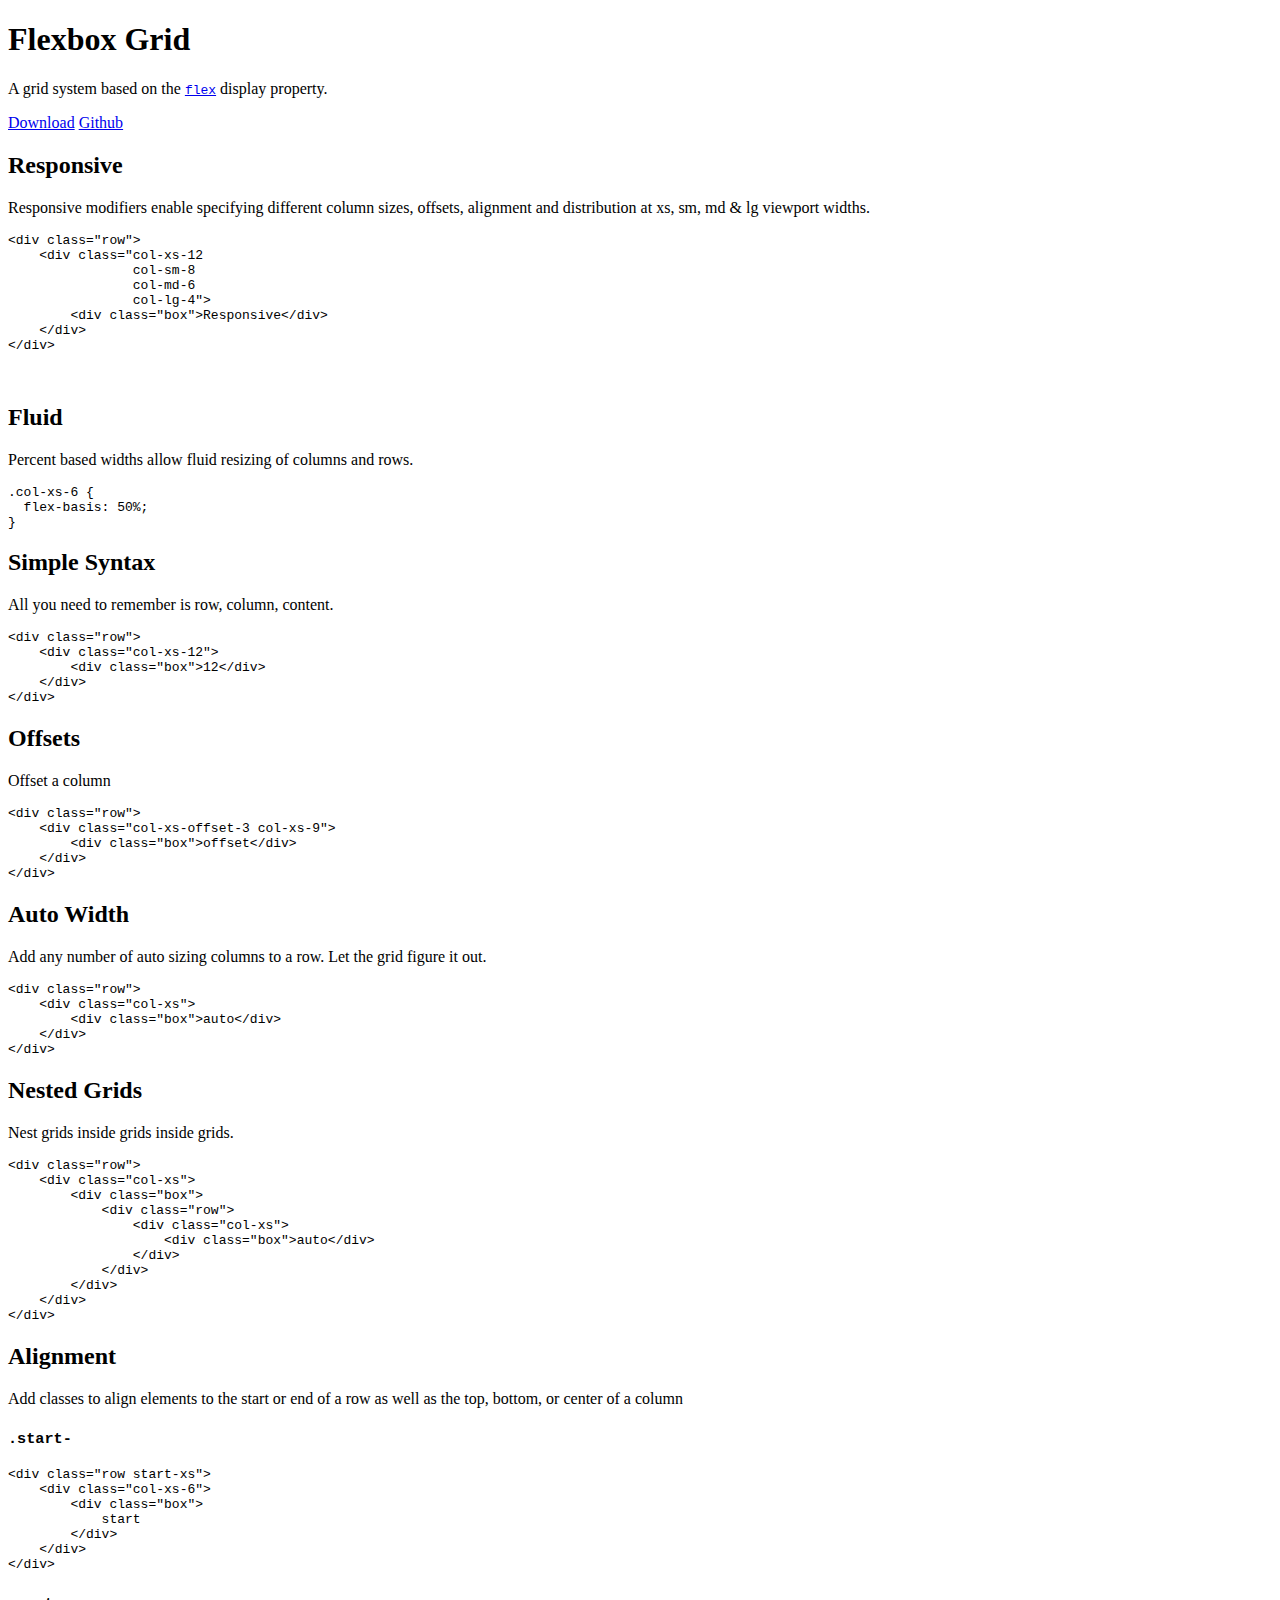
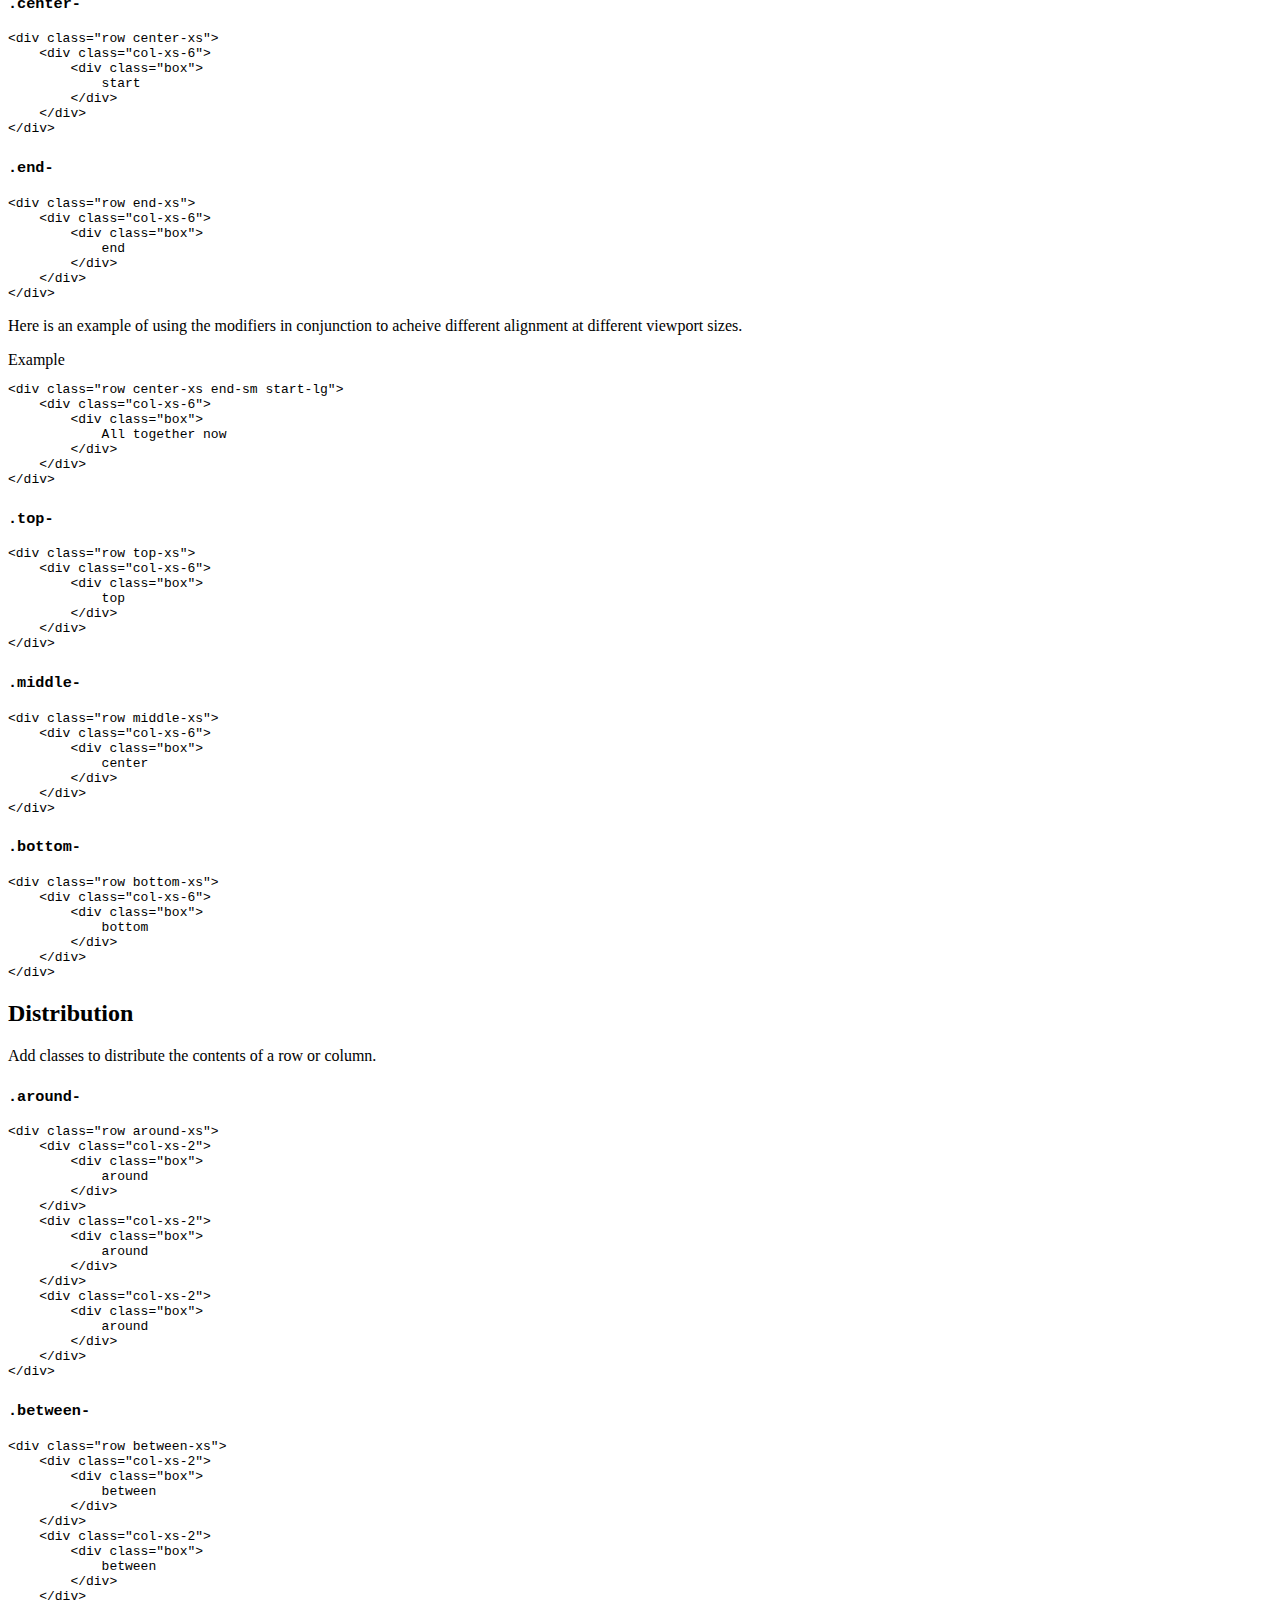
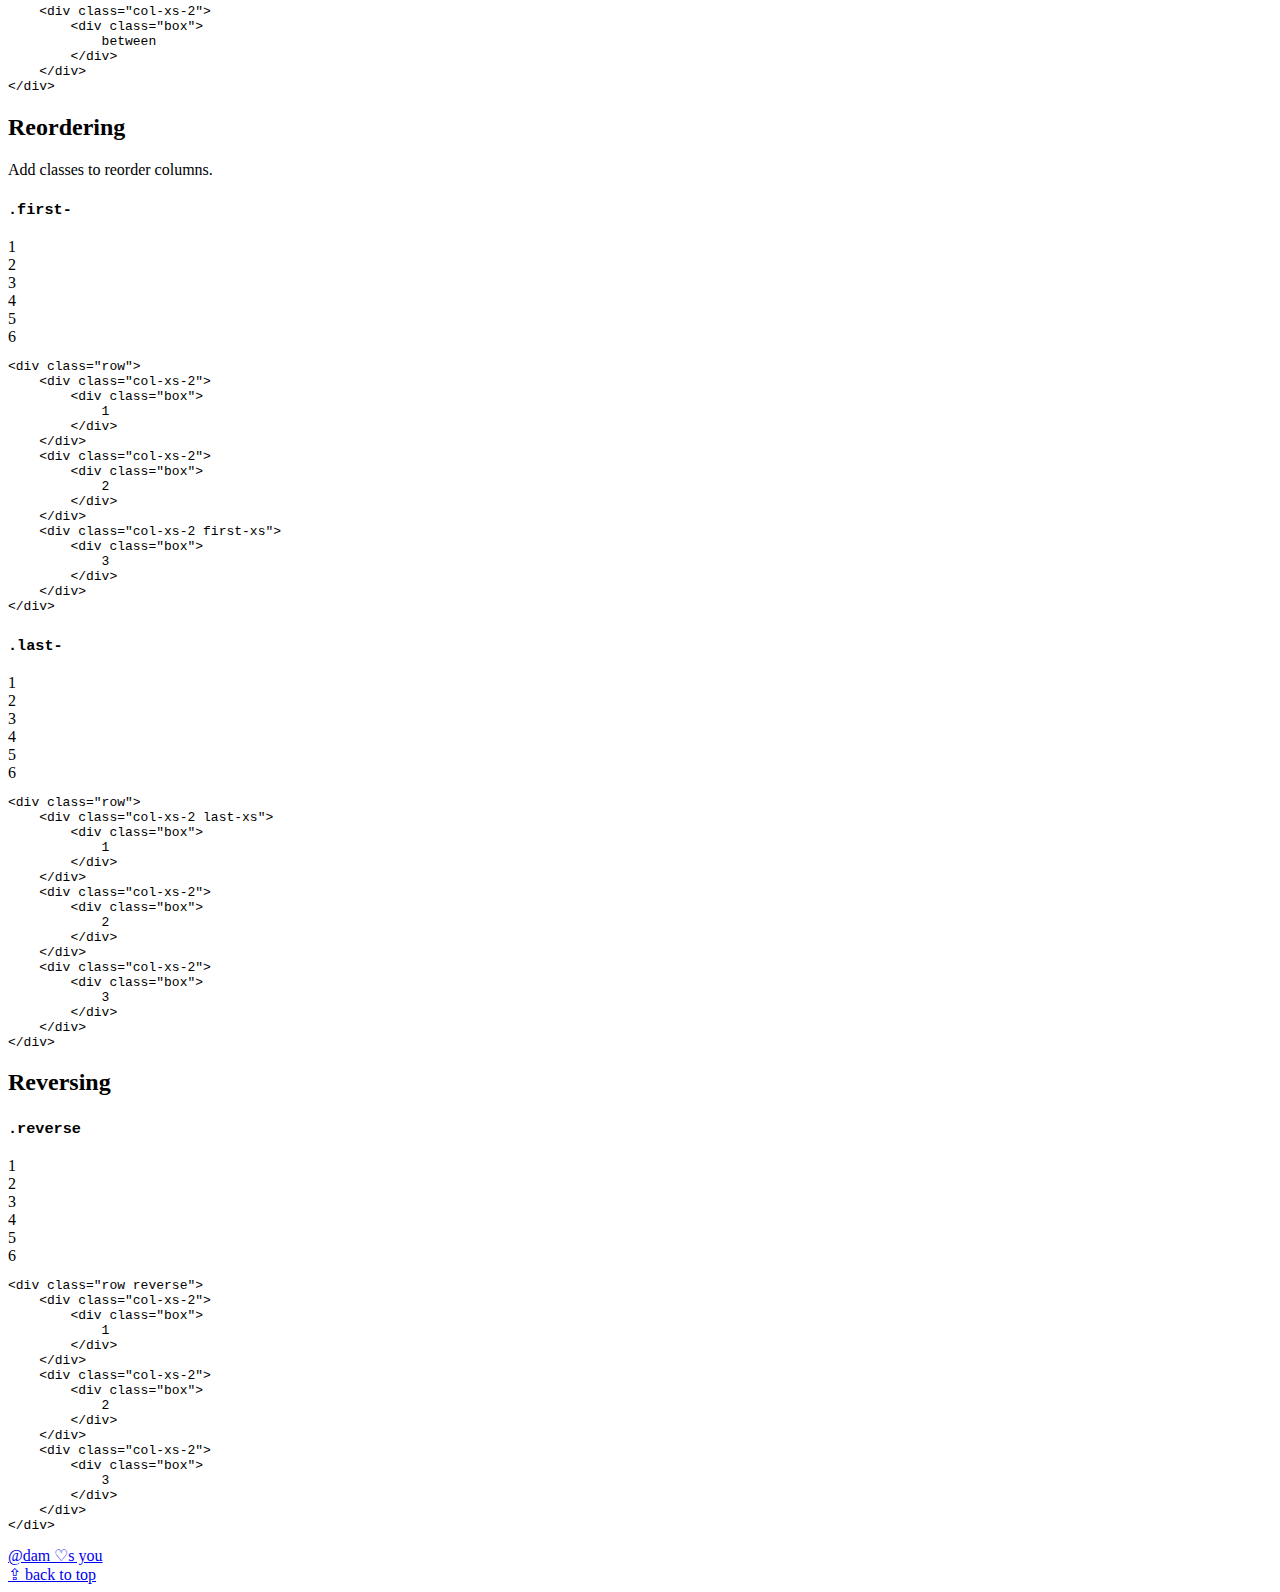
<file: trening3/flexboxgrid-6.3.1/src/index.html>
<!DOCTYPE HTML>

<html>

    <head>
        <meta charset="utf-8" />
        <meta http-equiv="X-UA-Compatible" content="IE=edge">
        <title>Flexbox Grid</title>
        <meta name="viewport" content="width=device-width, initial-scale=1">

        <style>
            <!-- build:include:dist ../css/index.min.css -->
            <!-- /build -->
        </style>
        <script>
          function loadCSS( href, before, media, callback ){
            "use strict";
            var ss = window.document.createElement( "link" );
            var ref = before || window.document.getElementsByTagName( "script" )[ 0 ];
            var sheets = window.document.styleSheets;
            ss.rel = "stylesheet";
            ss.href = href;
            ss.media = "only x";
            ref.parentNode.insertBefore( ss, ref );
            ss.onloadcssdefined = function( cb ){
              var defined;
              for( var i = 0; i < sheets.length; i++ ){
                if( sheets[ i ].href && sheets[ i ].href.indexOf( href ) > -1 ){
                  defined = true;
                }
              }
              if( defined ){
                cb();
              } else {
                setTimeout(function() {
                  ss.onloadcssdefined( cb );
                });
              }
            };
            ss.onloadcssdefined(function() {
              ss.media = media || "all";
            });
            return ss;
          }
          loadCSS( "//kristoferjoseph.com/font/bold.css" );
        </script>
        <noscript><link href="//kristoferjoseph.com/font/bold.css" rel="stylesheet"></noscript>
    </head>

    <body class="layout">

        <div class="page js-page">
            <header class="hero">
                <div class="row center-xs">
                     <h1 class="hero-headline">Flexbox Grid</h1>
                </div>
                <div class="row center-xs">
                    <p class="hero-copy">A grid system based on the <a href="http://caniuse.com/#search=flexbox"><code class="inline-anchor">flex</code></a> display
                        property.</p>
                </div>
                <div class="row center-xs">
                  <a class="button invisible-xs visible-md" href="https://github.com/kristoferjoseph/flexboxgrid/archive/v6.3.1.zip">Download</a>
                  <a class="button" href="https://github.com/kristoferjoseph/flexboxgrid">Github</a>

                </div>
            </header>


            <div class="wrap container-fluid">
                <a name="responsive"></a>
                <section class="page-section">
                     <h2>Responsive</h2>

                    <p>Responsive modifiers enable specifying different column sizes, offsets, alignment and distribution at xs,
                        sm, md &amp; lg viewport widths.</p>
                    <div class="row">
                        <div class="col-xs-12 col-sm-3 col-md-2 col-lg-1">
                            <div class="box-row"></div>
                        </div>
                        <div class="col-xs-6 col-sm-6 col-md-8 col-lg-10">
                            <div class="box-row"></div>
                        </div>
                        <div class="col-xs-6 col-sm-3 col-md-2 col-lg-1">
                            <div class="box-row"></div>
                        </div>
                    </div>
                    <div class="row">
                        <div class="col-xs-12 col-sm-3 col-md-2 col-lg-1">
                            <div class="box-row"></div>
                        </div>
                        <div class="col-xs-12 col-sm-9 col-md-10 col-lg-11">
                            <div class="box-row"></div>
                        </div>
                    </div>
                    <div class="row">
                        <div class="col-xs-10 col-sm-6 col-md-8 col-lg-10">
                            <div class="box-row"></div>
                        </div>
                        <div class="col-xs-2 col-sm-6 col-md-4 col-lg-2">
                            <div class="box-row"></div>
                        </div>
                    </div>
<pre><code>&lt;div class="row">
    &lt;div class="col-xs-12
                col-sm-8
                col-md-6
                col-lg-4">
        &lt;div class="box">Responsive&lt;/div>
    &lt;/div>
&lt;/div></code></pre>
                </section>

                <a name="fluid"></a>
                <section class="page-section">
                     <br>
                     <h2>Fluid</h2>

                    <p>Percent based widths allow fluid resizing of columns and rows.</p>
                    <div class="row">
                        <div class="col-xs-12">
                            <div class="box-row"></div>
                        </div>
                    </div>
                    <div class="row">
                        <div class="col-xs-1">
                            <div class="box-row"></div>
                        </div>
                        <div class="col-xs-11">
                            <div class="box-row"></div>
                        </div>
                    </div>
                    <div class="row">
                        <div class="col-xs-2">
                            <div class="box-row"></div>
                        </div>
                        <div class="col-xs-10">
                            <div class="box-row"></div>
                        </div>
                    </div>
                    <div class="row">
                        <div class="col-xs-3">
                            <div class="box-row"></div>
                        </div>
                        <div class="col-xs-9">
                            <div class="box-row"></div>
                        </div>
                    </div>
                    <div class="row">
                        <div class="col-xs-4">
                            <div class="box-row"></div>
                        </div>
                        <div class="col-xs-8">
                            <div class="box-row"></div>
                        </div>
                    </div>
                    <div class="row">
                        <div class="col-xs-5">
                            <div class="box-row"></div>
                        </div>
                        <div class="col-xs-7">
                            <div class="box-row"></div>
                        </div>
                    </div>
                    <div class="row">
                        <div class="col-xs-6">
                            <div class="box-row"></div>
                        </div>
                        <div class="col-xs-6">
                            <div class="box-row"></div>
                        </div>
                    </div>
<pre><code>.col-xs-6 {
  flex-basis: 50%;
}</code></pre>

                </section>

                <a name="syntax"></a>
                <section class="page-section">
                     <h2>Simple Syntax</h2>

                    <p>All you need to remember is row, column, content.</p>
<pre><code>&lt;div class="row">
    &lt;div class="col-xs-12">
        &lt;div class="box">12&lt;/div>
    &lt;/div>
&lt;/div></code></pre>

                </section>

                <a name="offsets"></a>
                <section class="page-section">
                     <h2>Offsets</h2>

                    <p>Offset a column</p>
                    <div class="row">
                        <div class="col-xs-offset-11 col-xs-1">
                            <div class="box-row"></div>
                        </div>
                    </div>
                    <div class="row">
                        <div class="col-xs-offset-10 col-xs-2">
                            <div class="box-row"></div>
                        </div>
                    </div>
                    <div class="row">
                        <div class="col-xs-offset-9 col-xs-3">
                            <div class="box-row"></div>
                        </div>
                    </div>
                    <div class="row">
                        <div class="col-xs-offset-8 col-xs-4">
                            <div class="box-row"></div>
                        </div>
                    </div>
                    <div class="row">
                        <div class="col-xs-offset-7 col-xs-5">
                            <div class="box-row"></div>
                        </div>
                    </div>
                    <div class="row">
                        <div class="col-xs-offset-6 col-xs-6">
                            <div class="box-row"></div>
                        </div>
                    </div>
                    <div class="row">
                        <div class="col-xs-offset-5 col-xs-7">
                            <div class="box-row"></div>
                        </div>
                    </div>
                    <div class="row">
                        <div class="col-xs-offset-4 col-xs-8">
                            <div class="box-row"></div>
                        </div>
                    </div>
                    <div class="row">
                        <div class="col-xs-offset-3 col-xs-9">
                            <div class="box-row"></div>
                        </div>
                    </div>
                    <div class="row">
                        <div class="col-xs-offset-2 col-xs-10">
                            <div class="box-row"></div>
                        </div>
                    </div>
                    <div class="row">
                        <div class="col-xs-offset-1 col-xs-11">
                            <div class="box-row"></div>
                        </div>
                    </div>
<pre><code>&lt;div class="row">
    &lt;div class="col-xs-offset-3 col-xs-9">
        &lt;div class="box">offset&lt;/div>
    &lt;/div>
&lt;/div></code></pre>

                </section>

                <a name="auto"></a>
                <section class="page-section">
                     <h2>Auto Width</h2>

                    <p>Add any number of auto sizing columns to a row. Let the grid figure it out.</p>
                    <div
                    class="row">
                        <div class="col-xs">
                            <div class="box-row"></div>
                        </div>
                        <div class="col-xs">
                            <div class="box-row"></div>
                        </div>
            </div>
            <div class="row">
                <div class="col-xs">
                    <div class="box-row"></div>
                </div>
                <div class="col-xs">
                    <div class="box-row"></div>
                </div>
                <div class="col-xs">
                    <div class="box-row"></div>
                </div>
            </div>
<pre><code>&lt;div class="row">
    &lt;div class="col-xs">
        &lt;div class="box">auto&lt;/div>
    &lt;/div>
&lt;/div></code></pre>

            </section>

            <a name="nested"></a>
            <section class="page-section">
                 <h2>Nested Grids</h2>

                <p>Nest grids inside grids inside grids.</p>
                <div class="row">
                    <div class="col-xs-7">
                        <div class="box box-container">
                            <div class="row">
                                <div class="col-xs-9">
                                    <div class="box-first box-container">
                                        <div class="row">
                                            <div class="col-xs-4">
                                                <div class="box-nested"></div>
                                            </div>
                                            <div class="col-xs-8">
                                                <div class="box-nested"></div>
                                            </div>
                                        </div>
                                    </div>
                                </div>
                                <div class="col-xs-3">
                                    <div class="box-first box-container">
                                        <div class="row">
                                            <div class="col-xs">
                                                <div class="box-nested"></div>
                                            </div>
                                        </div>
                                    </div>
                                </div>
                            </div>
                        </div>
                    </div>
                    <div class="col-xs-5">
                        <div class="box box-container">
                            <div class="row">
                                <div class="col-xs-12">
                                    <div class="box-first box-container">
                                        <div class="row">
                                            <div class="col-xs-6">
                                                <div class="box-nested"></div>
                                            </div>
                                            <div class="col-xs-6">
                                                <div class="box-nested"></div>
                                            </div>
                                        </div>
                                    </div>
                                </div>
                            </div>
                        </div>
                    </div>
                </div>
<pre><code>&lt;div class="row">
    &lt;div class="col-xs">
        &lt;div class="box">
            &lt;div class="row">
                &lt;div class="col-xs">
                    &lt;div class="box">auto&lt;/div>
                &lt;/div>
            &lt;/div>
        &lt;/div>
    &lt;/div>
&lt;/div></code></pre>

            </section>

            <a name="alignment"></a>
            <section class="page-section">
                 <h2>Alignment</h2>

                <p>Add classes to align elements to the start or end of a row as well as the top,
                    bottom, or center of a column</p>
                    <h3><code>.start-</code></h3>

                <div class="row">
                    <div class="col-xs-12">
                        <div class="box box-container">
                            <div class="row start-xs">
                                <div class="col-xs-6">
                                    <div class="box-nested"></div>
                                </div>
                            </div>
                        </div>
                    </div>
                </div>
<pre><code>&lt;div class="row start-xs">
    &lt;div class="col-xs-6">
        &lt;div class="box">
            start
        &lt;/div>
    &lt;/div>
&lt;/div>
</code></pre>


                <h3><code>.center-</code></h3>

                <div class="row">
                    <div class="col-xs-12">
                        <div class="box box-container">
                            <div class="row center-xs">
                                <div class="col-xs-6">
                                    <div class="box-nested"></div>
                                </div>
                            </div>
                        </div>
                    </div>
                </div>
<pre><code>&lt;div class="row center-xs">
    &lt;div class="col-xs-6">
        &lt;div class="box">
            start
        &lt;/div>
    &lt;/div>
&lt;/div>
</code></pre>

                <h3><code>.end-</code></h3>

                <div class="row">
                    <div class="col-xs-12">
                        <div class="box box-container">
                            <div class="row end-xs">
                                <div class="col-xs-6">
                                    <div class="box-nested"></div>
                                </div>
                            </div>
                        </div>
                    </div>
                </div>
<pre><code>&lt;div class="row end-xs">
    &lt;div class="col-xs-6">
        &lt;div class="box">
            end
        &lt;/div>
    &lt;/div>
&lt;/div>
</code></pre>

                <p>Here is an example of using the modifiers in conjunction to acheive different alignment at different viewport sizes. </p>
                <div class="row">
                    <div class="col-xs-12">
                        <div class="box box-container">
                            <div class="row center-xs end-sm start-lg">
                                <div class="col-xs-6">
                                    <div class="box-nested"></div>
                                </div>
                            </div>
                        </div>
                    </div>
                </div>Example
<pre><code>&lt;div class="row center-xs end-sm start-lg">
    &lt;div class="col-xs-6">
        &lt;div class="box">
            All together now
        &lt;/div>
    &lt;/div>
&lt;/div>
</code></pre>

                <h3><code>.top-</code></h3>

                <div class="row top-xs">
                    <div class="col-xs-6">
                        <div class="box-large"></div>
                    </div>
                    <div class="col-xs-6">
                        <div class="box"></div>
                    </div>
                </div>
<pre><code>&lt;div class="row top-xs">
    &lt;div class="col-xs-6">
        &lt;div class="box">
            top
        &lt;/div>
    &lt;/div>
&lt;/div>
</code></pre>

                <h3><code>.middle-</code></h3>

                <div class="row middle-xs">
                    <div class="col-xs-6">
                        <div class="box-large"></div>
                    </div>
                    <div class="col-xs-6">
                        <div class="box"></div>
                    </div>
                </div>
<pre><code>&lt;div class="row middle-xs">
    &lt;div class="col-xs-6">
        &lt;div class="box">
            center
        &lt;/div>
    &lt;/div>
&lt;/div>
</code></pre>

                <h3><code>.bottom-</code></h3>

                <div class="row bottom-xs">
                    <div class="col-xs-6">
                        <div class="box-large"></div>
                    </div>
                    <div class="col-xs-6">
                        <div class="box"></div>
                    </div>
                </div>
<pre><code>&lt;div class="row bottom-xs">
    &lt;div class="col-xs-6">
        &lt;div class="box">
            bottom
        &lt;/div>
    &lt;/div>
&lt;/div>
</code></pre>

            </section>

            <a name="distribution"></a>
            <section class="page-section">
                 <h2>Distribution</h2>

                <p>Add classes to distribute the contents of a row or column.</p>
                <h3><code>.around-</code></h3>

                <div class="row">
                    <div class="col-xs-12">
                        <div class="box box-container">
                            <div class="row around-xs">
                                <div class="col-xs-2">
                                    <div class="box-nested"></div>
                                </div>
                                <div class="col-xs-2">
                                    <div class="box-nested"></div>
                                </div>
                                <div class="col-xs-2">
                                    <div class="box-nested"></div>
                                </div>
                            </div>
                        </div>
                    </div>
                </div>
<pre><code>&lt;div class="row around-xs">
    &lt;div class="col-xs-2">
        &lt;div class="box">
            around
        &lt;/div>
    &lt;/div>
    &lt;div class="col-xs-2">
        &lt;div class="box">
            around
        &lt;/div>
    &lt;/div>
    &lt;div class="col-xs-2">
        &lt;div class="box">
            around
        &lt;/div>
    &lt;/div>
&lt;/div>
</code></pre>

                <h3><code>.between-</code></h3>

                <div class="row">
                    <div class="col-xs-12">
                        <div class="box box-container">
                            <div class="row between-xs">
                                <div class="col-xs-2">
                                    <div class="box-nested"></div>
                                </div>
                                <div class="col-xs-2">
                                    <div class="box-nested"></div>
                                </div>
                                <div class="col-xs-2">
                                    <div class="box-nested"></div>
                                </div>
                            </div>
                        </div>
                    </div>
                </div>
<pre><code>&lt;div class="row between-xs">
    &lt;div class="col-xs-2">
        &lt;div class="box">
            between
        &lt;/div>
    &lt;/div>
    &lt;div class="col-xs-2">
        &lt;div class="box">
            between
        &lt;/div>
    &lt;/div>
    &lt;div class="col-xs-2">
        &lt;div class="box">
            between
        &lt;/div>
    &lt;/div>
&lt;/div>
</code></pre>

            </section>

            <a name="reordering"></a>
            <section class="page-section">
                 <h2>Reordering</h2>

                <p>Add classes to reorder columns.</p>
                <h3><code>.first-</code></h3>

                <div class="row">
                    <div class="col-xs-12">
                        <div class="box box-container">
                            <div class="row">
                                <div class="col-xs-2">
                                    <div class="box-first">1</div>
                                </div>
                                <div class="col-xs-2">
                                    <div class="box-first">2</div>
                                </div>
                                <div class="col-xs-2">
                                    <div class="box-first">3</div>
                                </div>
                                <div class="col-xs-2">
                                    <div class="box-first">4</div>
                                </div>
                                <div class="col-xs-2">
                                    <div class="box-first">5</div>
                                </div>
                                <div class="col-xs-2 first-xs">
                                    <div class="box-nested">6</div>
                                </div>
                            </div>
                        </div>
                    </div>
                </div>
<pre><code>&lt;div class="row">
    &lt;div class="col-xs-2">
        &lt;div class="box">
            1
        &lt;/div>
    &lt;/div>
    &lt;div class="col-xs-2">
        &lt;div class="box">
            2
        &lt;/div>
    &lt;/div>
    &lt;div class="col-xs-2 first-xs">
        &lt;div class="box">
            3
        &lt;/div>
    &lt;/div>
&lt;/div>
</code></pre>

                <h3><code>.last-</code></h3>

                <div class="row">
                    <div class="col-xs-12">
                        <div class="box box-container">
                            <div class="row">
                                <div class="col-xs-2 last-xs">
                                    <div class="box-nested">1</div>
                                </div>
                                <div class="col-xs-2">
                                    <div class="box-first">2</div>
                                </div>
                                <div class="col-xs-2">
                                    <div class="box-first">3</div>
                                </div>
                                <div class="col-xs-2">
                                    <div class="box-first">4</div>
                                </div>
                                <div class="col-xs-2">
                                    <div class="box-first">5</div>
                                </div>
                                <div class="col-xs-2">
                                    <div class="box-first">6</div>
                                </div>
                            </div>
                        </div>
                    </div>
                </div>
<pre><code>&lt;div class="row">
    &lt;div class="col-xs-2 last-xs">
        &lt;div class="box">
            1
        &lt;/div>
    &lt;/div>
    &lt;div class="col-xs-2">
        &lt;div class="box">
            2
        &lt;/div>
    &lt;/div>
    &lt;div class="col-xs-2">
        &lt;div class="box">
            3
        &lt;/div>
    &lt;/div>
&lt;/div>
</code></pre>

            </section>

            <a name="reversing"></a>
            <section class="page-section">
                 <h2>Reversing</h2>

                 <h3><code>.reverse</code></h3>

                <div class="row">
                    <div class="col-xs-12">
                        <div class="box box-container">
                            <div class="row reverse">
                                <div class="col-xs-2">
                                    <div class="box-nested">1</div>
                                </div>
                                <div class="col-xs-2">
                                    <div class="box-nested">2</div>
                                </div>
                                <div class="col-xs-2">
                                    <div class="box-nested">3</div>
                                </div>
                                <div class="col-xs-2">
                                    <div class="box-nested">4</div>
                                </div>
                                <div class="col-xs-2">
                                    <div class="box-nested">5</div>
                                </div>
                                <div class="col-xs-2">
                                    <div class="box-nested">6</div>
                                </div>
                            </div>
                        </div>
                    </div>
                </div>
<pre><code>&lt;div class="row reverse">
    &lt;div class="col-xs-2">
        &lt;div class="box">
            1
        &lt;/div>
    &lt;/div>
    &lt;div class="col-xs-2">
        &lt;div class="box">
            2
        &lt;/div>
    &lt;/div>
    &lt;div class="col-xs-2">
        &lt;div class="box">
            3
        &lt;/div>
    &lt;/div>
&lt;/div>
</code></pre>

            </section>
            <footer class="page-footer">
                <div class="row">
                    <div class="col-xs start"> <a class="tag" href="http://twitter.com/dam">
                            @dam ♡s you
                    </a>

                    </div>
                    <div class="col-xs end"> <a class="link-top" href="#top">⇪ back to top</a>

                    </div>
                </div>
            </footer>
        </div>
        </div>
        <script>
          (function() {
            document.addEventListener('DOMContentLoaded', function(e) {
              var code = document.createElement('script');
              code.src = 'js/index.js';
              var script = document.getElementsByTagName('script')[0];
              script.parentNode.insertBefore(code, script);
            });
          }());
        </script>
    </body>

</html>
</file>
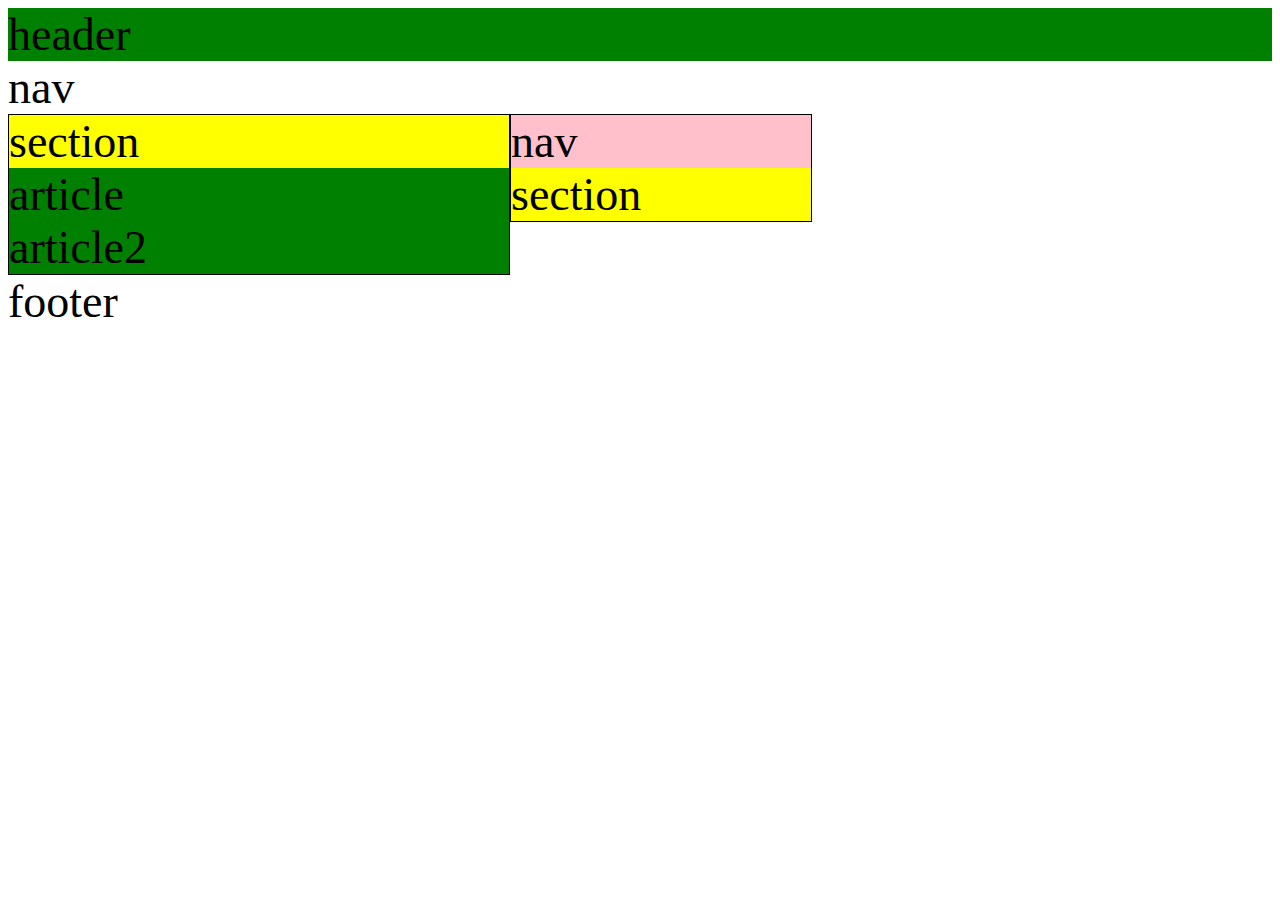
<file: index1.html>
<!DOCTYPE html>
<html lang="en">
<head>
    <meta charset="UTF-8">
    <meta name="viewport" content="width=>, initial-scale=1.0">
    <meta http-equiv="X-UA-Compatible" content="ie=edge">
    <title>Document</title>
    <link rel='stylesheet' type='text/css' href='style1.css'>
</head>
<body>
    <header class='header'>header</header>
    <nav class='class'>nav</nav>


    <main class="main">
        
        <section class='section'>section</section>
        <article class='article'>article</article>
        <article class='article'>article2</article>

    
    </main>


    <aside class="aside">
        <nav class='nav'>nav</nav>
        <section class='section'>section</section>
    </aside>
    <footer class='footer'>footer</footer>
</body>


</body>
</html>
</file>
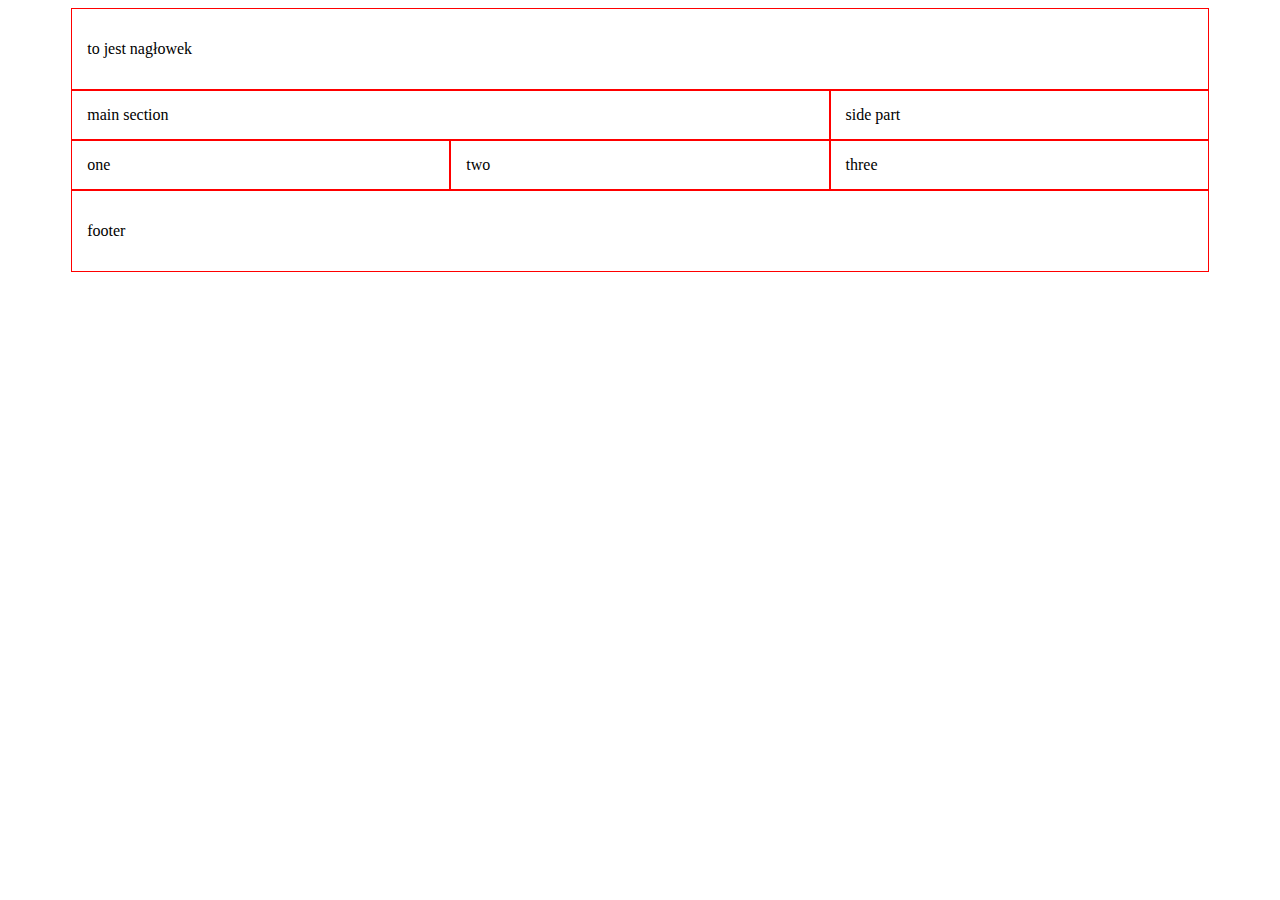
<file: training1/index1.html>
<!DOCTYPE html>
<html lang="en">
<head>
    <meta charset="UTF-8">
    <meta name="viewport" content="width=device-width, initial-scale=1, shrink-to-fit=no">
    <meta http-equiv="X-UA-Compatible" content="ie=edge">
    <title>Document</title>
    <link rel='stylesheet' type='text/css' href='style1.css'>
</head>
<body>
    <div class='container'>
        <div class='row'>
            <div class='col-12'>
                <p>to jest nagłowek</p>

            </div>
        </div>
        <div class='row'>
            <div class='col-sm-12 col-md-6 col-lg-8'>
                main section

            </div>
            <div class='col-sm-12 col-md-6 col-lg-4'>
                side part

            </div>
        </div>
            <div class='row'>
                <div class ='col-lg-4 col-md-6 col-sm-12'>one</div>
                <div class= 'col-lg-4 col-md-6 col-sm-12'>two</div>
                <div class= 'col-lg-4 col-md-12 col-sm-12'>three</div>
            </div>

       
        <div class= 'row'>
            <div class='col-12'>
                <p>footer</p>
            </div>
        </div>



    </div>







<!--<div class = 'clear'></div>
<br>





   <header class='header'>
        header
    </header>
    <nav class='class'>
        nav
    </nav>


    <main class="main">

        <section class='section'>
            <img src='https://cdn.vox-cdn.com/thumbor/oIRY68qFM3SiUyNQWoYwt_c3BM4=/0x0:2560x1600/1200x800/filters:focal(1662x443:2070x851)/cdn.vox-cdn.com/uploads/chorus_image/image/54121337/smurfscover.0.jpg'>
        </section>
        <article class='article-1'>
                <picture>
                        <source srcset="http://cdn-smg.wayfresh.co.uk/playhouse-whitley-bay/fw_20160129101134_520.jpg" media="(max-width: 400px)">
                        <source srcset="https://cdn.vox-cdn.com/thumbor/oIRY68qFM3SiUyNQWoYwt_c3BM4=/0x0:2560x1600/1200x800/filters:focal(1662x443:2070x851)/cdn.vox-cdn.com/uploads/chorus_image/image/54121337/smurfscover.0.jpg">
                        <img src="https://cdn.vox-cdn.com/thumbor/oIRY68qFM3SiUyNQWoYwt_c3BM4=/0x0:2560x1600/1200x800/filters:focal(1662x443:2070x851)/cdn.vox-cdn.com/uploads/chorus_image/image/54121337/smurfscover.0.jpg" alt="Kwiatki" />
                        </picture>
        </article>
        <article class='article-2'>
            article2
        </article>


    </main>


    <aside class="aside">
        <nav class='nav'>
            nav
        </nav>
        <section class='section'>
            section
        </section>
    </aside>
    <footer class='footer'>
        footer
    </footer>
</body>
</html>
</file>
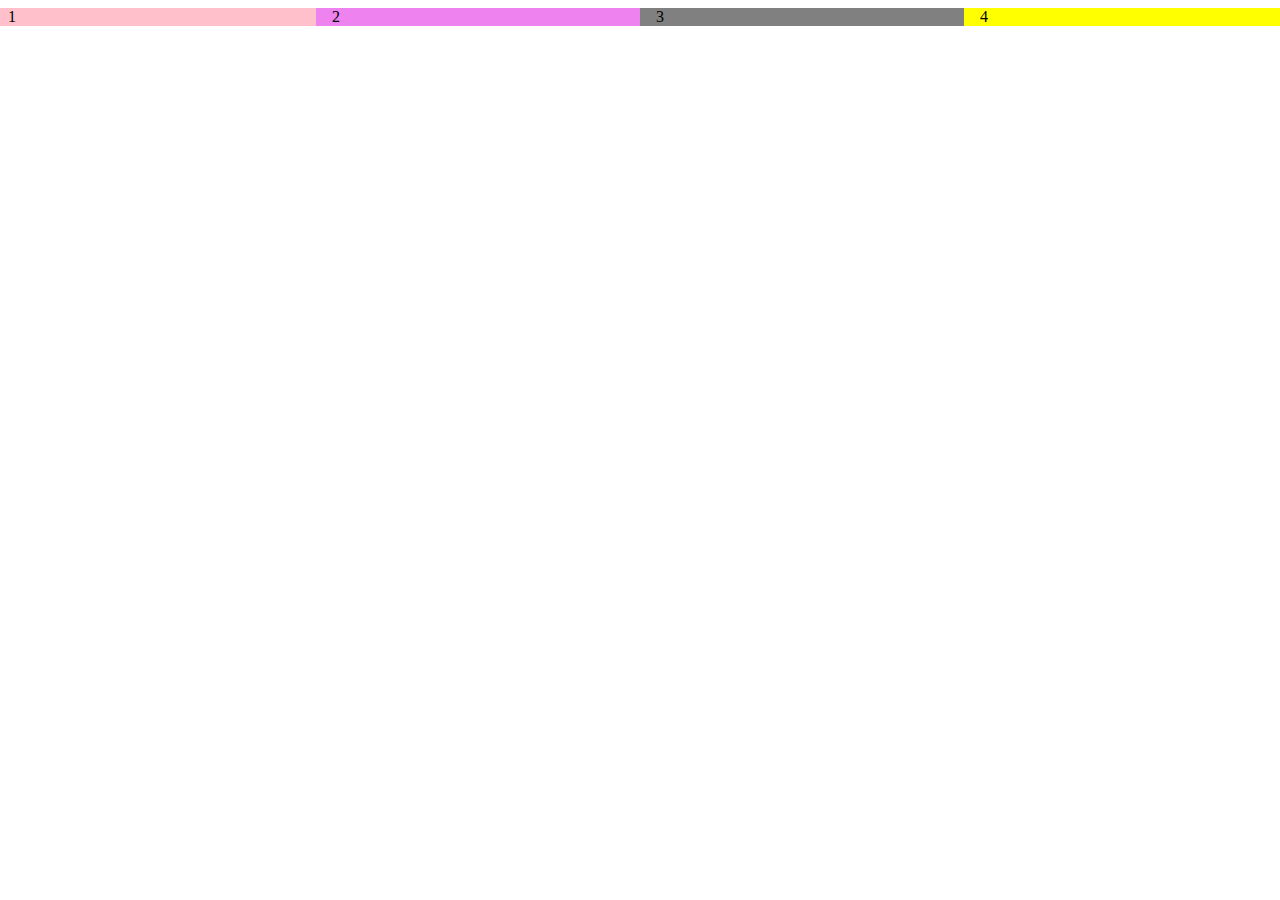
<file: trening3/newfile.html>
<html>
    <head>
        <link href='flexboxgrid-6.3.1/css/flexboxgrid.min.css' rel='stylesheet'>

        <style>
            .one { background: pink;}
            .two { background: violet;}
            .three{ background: grey;}
            .four { background: yellow;}

        </style>
    </head>
    <body>
        <div class='row'>
            <div class='one col-xs-12 col-md-6 col-lg-3'>
                1
            </div>
            <div class='two col-xs-12 col-md-6 col-lg-3'>
                2
            </div>
            <div class='three col-xs-12 col-md-6 col-lg-3'>
                3

            </div>
            <div class='four col-xs-12 col-md-6 col-lg-3'>
                4
            </div>
        </div>
    </body>
</html>
</file>
<file: style.css>
.basket {
    border: #000 1px solid;
    padding: 20px;
    color: pink;
}
.basket__button {
    border: #000 1px solid;
    color: #f00;
}
.basket__button--large {
    font-size: 24px;
}
.basket__button--blue {
    background: blue;
}
.basket__button--orange {

background: orange;
}

.basket__button--green {
    background: green;
    color: black;
}
.basket__price{
    font-size: 40px;
}
</file>
<file: trening2/style.css>
body { font-family: 'Helvetica Neue', Arial, sans-serif; 
    font-size: 16px; 
    margin: 0; 
    color: #fff; 
    text-align: center; 
}
#content { 
    display: grid; 
    max-width: 1170px; margin: 0 auto; 
    grid-gap: 10px;
    grid-template-columns: repeat(4, 1fr); 
    grid-auto-rows: minmax(100px, auto); 
     grid-template-areas: 
    ' header header header header '
    ' aside aside main main'
    ' nav nav main main'
    ' section section section section'
    ' section section section section'
    ' footer footer footer footer'

}
#content > * { 
    background: #3bbced; 
    padding: 30px; }
header { grid-area: header; 
    display: grid; 
    justify-content: center; 
    align-content: center; }
main { grid-area: main; 
    display: grid; 
    justify-content: center; 
    align-content: center; }
section { grid-area: section; 
    display: grid; 
    justify-content: center; 
    align-content: center; }
aside { grid-area: aside; 
    display: grid; 
    justify-content: center; 
    align-content: center; }
nav { grid-area: nav; 
    display: grid; 
    justify-content: center; 
    align-content: center; }
footer { 
    grid-area: footer; 
    display: grid; 
    justify-content: center; 
    align-content: center; }
</file>
<file: style1.css>
body{
    Font-size: 46px;
}
.header {
    background: green;
}
.nav{
    background: pink;
}
.main {
    border: #000 1px solid;
    float: left;
    width: 500px;
    
}
.section {
    background: yellow;
}
.article{
    background: green;

}
.aside {
    border: #000 1px solid;
    float: left;
    width: 300px;
}

.footer{
    clear: both;
}
</file>
<file: training1/style1.css>
*{
    box-sizing: border-box;
}

/*body{
    Font-size: 46px;
}
.header {
    background: green;
}
.nav{
    background: pink;
}
.main {
    border: #000 1px solid;
    float: left;
    width: 500px;

}
.section {
    background: yellow;
}
.article{
    background: green;

}
.aside {
    border: #000 1px solid;
    float: left;
    width: 300px;
}.footer{
    clear: both;
}
img {
    max-width: 100%;
    height: auto;

}
.article-2 {
    background-image: url("http://cdn-smg.wayfresh.co.uk/playhouse-whitley-bay/fw_20160129101134_520.jpg");
    background-size: cover;
    background-repeat: no-repeat;
    height: 400px;

}
.footer{
    background: grey;
}
.article-1 {
    height: 400px;
}*/

[class*="col-"] {
    float: left;
    padding: 15px;
    border: 1px solid red;
  }
.col-1 { width: 8.33%;}
.col-2 { width: 16.66%;}
.col-3 { width: 25%;}
.col-4 { width: 33.33%;}
.col-5 { width: 41.66%;}
.col-6 { width: 50%;}
.col-7 { width: 58.33%;}
.col-8 { width: 66.66%;}
.col-9 { width: 75%;}
.col-10 { width: 83.33%;}
.col-11 { width: 91.66%;}
.col-12 { width: 100%; }
.clear {
    clear: both;
}
.container {
    width: 90%;
    clear: both;
    margin: 0 auto;
}

@media only screen and (max-width: 799px)   {
    .col-sm-1 {
        width: 8.33%;
    }
    .col-sm-2 {
        width: 16.66%;
    }
    .col-sm-3 {
        width: 25%;
    }
    .col-sm-4 {
        width: 33.33%;
    }
    .col-sm-5 {
        width: 41.66%;
    }
    .col-sm-6 {
        width: 50%;
    }
    .col-sm-7 {
        width: 58.33%;
    }
    .col-sm-8 {
        width: 66.66%;
    }
    .col-sm-9 {
        width: 75%;
    }
    .col-sm-10 {
        width: 83.33%;
    }
    .co-sm-11 {
        width: 91.66%;
    }
    .col-sm-12 {
        width: 100%;
    }
}
@media only screen and (min-width: 800px) and (max-width: 1199px){
    .col-md-1 {
        width: 8.33%;
    }
    .col-md-2 {
        width: 16.66%;
    }
    .col-md-3 {
        width: 25%;
    }
    .col-md-4 {
        width: 33.33%;
    }
    .col-md-5 {
        width: 41.66%;
    }
    .col-md-6 {
        width: 50%;
    }
    .col-md-7 {
        width: 58.33%;
    }
    .col-md-8 {
        width: 66.66%;
    }
    .col-md-9 {
        width: 75%;
    }
    .col-md-10 {
        width: 83.33%;
    }
    .col-md-11 {
        width: 91.66%;
    }
    .col-md-12 {
        width: 100%;
    }
}

@media only screen and (min-width: 1200px) {
    .col-lg-1 {
        width: 8.33%;
    }
    .col-lg-2 {
        width: 16.66%;
    }
    .col-lg-3 {
        width: 25%;
    }
    .col-lg-4 {
        width: 33.33%;
    }
    .col-lg-5 {
        width: 41.66%;
    }
    .col-lg-6 {
        width: 50%;
    }
    .col-lg-7 {
        width: 58.33%;
    }
    .col-lg-8 {
        width: 66.66%;
    }
    .col-lg-9 {
        width: 75%;
    }
    .col-lg-10 {
        width: 83.33%;
    }
    .col-lg-11 {
        width: 91.66%;
    }
    .col-lg-12 {
        width: 100%;
    }
}
</file>
<file: trening3/flexboxgrid-6.3.1/css/flexboxgrid.min.css>
.container-fluid{margin-right:auto;margin-left:auto;padding-right:2rem;padding-left:2rem}.row{box-sizing:border-box;display:-ms-flexbox;display:-webkit-box;display:flex;-ms-flex:0 1 auto;-webkit-box-flex:0;flex:0 1 auto;-ms-flex-direction:row;-webkit-box-orient:horizontal;-webkit-box-direction:normal;flex-direction:row;-ms-flex-wrap:wrap;flex-wrap:wrap;margin-right:-1rem;margin-left:-1rem}.row.reverse{-ms-flex-direction:row-reverse;-webkit-box-orient:horizontal;-webkit-box-direction:reverse;flex-direction:row-reverse}.col.reverse{-ms-flex-direction:column-reverse;-webkit-box-orient:vertical;-webkit-box-direction:reverse;flex-direction:column-reverse}.col-xs,.col-xs-1,.col-xs-10,.col-xs-11,.col-xs-12,.col-xs-2,.col-xs-3,.col-xs-4,.col-xs-5,.col-xs-6,.col-xs-7,.col-xs-8,.col-xs-9{box-sizing:border-box;-ms-flex:0 0 auto;-webkit-box-flex:0;flex:0 0 auto;padding-right:1rem;padding-left:1rem}.col-xs{-webkit-flex-grow:1;-ms-flex-positive:1;-webkit-box-flex:1;flex-grow:1;-ms-flex-preferred-size:0;flex-basis:0;max-width:100%}.col-xs-1{-ms-flex-preferred-size:8.333%;flex-basis:8.333%;max-width:8.333%}.col-xs-2{-ms-flex-preferred-size:16.667%;flex-basis:16.667%;max-width:16.667%}.col-xs-3{-ms-flex-preferred-size:25%;flex-basis:25%;max-width:25%}.col-xs-4{-ms-flex-preferred-size:33.333%;flex-basis:33.333%;max-width:33.333%}.col-xs-5{-ms-flex-preferred-size:41.667%;flex-basis:41.667%;max-width:41.667%}.col-xs-6{-ms-flex-preferred-size:50%;flex-basis:50%;max-width:50%}.col-xs-7{-ms-flex-preferred-size:58.333%;flex-basis:58.333%;max-width:58.333%}.col-xs-8{-ms-flex-preferred-size:66.667%;flex-basis:66.667%;max-width:66.667%}.col-xs-9{-ms-flex-preferred-size:75%;flex-basis:75%;max-width:75%}.col-xs-10{-ms-flex-preferred-size:83.333%;flex-basis:83.333%;max-width:83.333%}.col-xs-11{-ms-flex-preferred-size:91.667%;flex-basis:91.667%;max-width:91.667%}.col-xs-12{-ms-flex-preferred-size:100%;flex-basis:100%;max-width:100%}.col-xs-offset-1{margin-left:8.333%}.col-xs-offset-2{margin-left:16.667%}.col-xs-offset-3{margin-left:25%}.col-xs-offset-4{margin-left:33.333%}.col-xs-offset-5{margin-left:41.667%}.col-xs-offset-6{margin-left:50%}.col-xs-offset-7{margin-left:58.333%}.col-xs-offset-8{margin-left:66.667%}.col-xs-offset-9{margin-left:75%}.col-xs-offset-10{margin-left:83.333%}.col-xs-offset-11{margin-left:91.667%}.start-xs{-ms-flex-pack:start;-webkit-box-pack:start;justify-content:flex-start;text-align:start}.center-xs{-ms-flex-pack:center;-webkit-box-pack:center;justify-content:center;text-align:center}.end-xs{-ms-flex-pack:end;-webkit-box-pack:end;justify-content:flex-end;text-align:end}.top-xs{-ms-flex-align:start;-webkit-box-align:start;align-items:flex-start}.middle-xs{-ms-flex-align:center;-webkit-box-align:center;align-items:center}.bottom-xs{-ms-flex-align:end;-webkit-box-align:end;align-items:flex-end}.around-xs{-ms-flex-pack:distribute;justify-content:space-around}.between-xs{-ms-flex-pack:justify;-webkit-box-pack:justify;justify-content:space-between}.first-xs{-ms-flex-order:-1;-webkit-box-ordinal-group:0;order:-1}.last-xs{-ms-flex-order:1;-webkit-box-ordinal-group:2;order:1}@media only screen and (min-width:48em){.container{width:46rem}.col-sm,.col-sm-1,.col-sm-10,.col-sm-11,.col-sm-12,.col-sm-2,.col-sm-3,.col-sm-4,.col-sm-5,.col-sm-6,.col-sm-7,.col-sm-8,.col-sm-9{box-sizing:border-box;-ms-flex:0 0 auto;-webkit-box-flex:0;flex:0 0 auto;padding-right:1rem;padding-left:1rem}.col-sm{-webkit-flex-grow:1;-ms-flex-positive:1;-webkit-box-flex:1;flex-grow:1;-ms-flex-preferred-size:0;flex-basis:0;max-width:100%}.col-sm-1{-ms-flex-preferred-size:8.333%;flex-basis:8.333%;max-width:8.333%}.col-sm-2{-ms-flex-preferred-size:16.667%;flex-basis:16.667%;max-width:16.667%}.col-sm-3{-ms-flex-preferred-size:25%;flex-basis:25%;max-width:25%}.col-sm-4{-ms-flex-preferred-size:33.333%;flex-basis:33.333%;max-width:33.333%}.col-sm-5{-ms-flex-preferred-size:41.667%;flex-basis:41.667%;max-width:41.667%}.col-sm-6{-ms-flex-preferred-size:50%;flex-basis:50%;max-width:50%}.col-sm-7{-ms-flex-preferred-size:58.333%;flex-basis:58.333%;max-width:58.333%}.col-sm-8{-ms-flex-preferred-size:66.667%;flex-basis:66.667%;max-width:66.667%}.col-sm-9{-ms-flex-preferred-size:75%;flex-basis:75%;max-width:75%}.col-sm-10{-ms-flex-preferred-size:83.333%;flex-basis:83.333%;max-width:83.333%}.col-sm-11{-ms-flex-preferred-size:91.667%;flex-basis:91.667%;max-width:91.667%}.col-sm-12{-ms-flex-preferred-size:100%;flex-basis:100%;max-width:100%}.col-sm-offset-1{margin-left:8.333%}.col-sm-offset-2{margin-left:16.667%}.col-sm-offset-3{margin-left:25%}.col-sm-offset-4{margin-left:33.333%}.col-sm-offset-5{margin-left:41.667%}.col-sm-offset-6{margin-left:50%}.col-sm-offset-7{margin-left:58.333%}.col-sm-offset-8{margin-left:66.667%}.col-sm-offset-9{margin-left:75%}.col-sm-offset-10{margin-left:83.333%}.col-sm-offset-11{margin-left:91.667%}.start-sm{-ms-flex-pack:start;-webkit-box-pack:start;justify-content:flex-start;text-align:start}.center-sm{-ms-flex-pack:center;-webkit-box-pack:center;justify-content:center;text-align:center}.end-sm{-ms-flex-pack:end;-webkit-box-pack:end;justify-content:flex-end;text-align:end}.top-sm{-ms-flex-align:start;-webkit-box-align:start;align-items:flex-start}.middle-sm{-ms-flex-align:center;-webkit-box-align:center;align-items:center}.bottom-sm{-ms-flex-align:end;-webkit-box-align:end;align-items:flex-end}.around-sm{-ms-flex-pack:distribute;justify-content:space-around}.between-sm{-ms-flex-pack:justify;-webkit-box-pack:justify;justify-content:space-between}.first-sm{-ms-flex-order:-1;-webkit-box-ordinal-group:0;order:-1}.last-sm{-ms-flex-order:1;-webkit-box-ordinal-group:2;order:1}}@media only screen and (min-width:62em){.container{width:61rem}.col-md,.col-md-1,.col-md-10,.col-md-11,.col-md-12,.col-md-2,.col-md-3,.col-md-4,.col-md-5,.col-md-6,.col-md-7,.col-md-8,.col-md-9{box-sizing:border-box;-ms-flex:0 0 auto;-webkit-box-flex:0;flex:0 0 auto;padding-right:1rem;padding-left:1rem}.col-md{-webkit-flex-grow:1;-ms-flex-positive:1;-webkit-box-flex:1;flex-grow:1;-ms-flex-preferred-size:0;flex-basis:0;max-width:100%}.col-md-1{-ms-flex-preferred-size:8.333%;flex-basis:8.333%;max-width:8.333%}.col-md-2{-ms-flex-preferred-size:16.667%;flex-basis:16.667%;max-width:16.667%}.col-md-3{-ms-flex-preferred-size:25%;flex-basis:25%;max-width:25%}.col-md-4{-ms-flex-preferred-size:33.333%;flex-basis:33.333%;max-width:33.333%}.col-md-5{-ms-flex-preferred-size:41.667%;flex-basis:41.667%;max-width:41.667%}.col-md-6{-ms-flex-preferred-size:50%;flex-basis:50%;max-width:50%}.col-md-7{-ms-flex-preferred-size:58.333%;flex-basis:58.333%;max-width:58.333%}.col-md-8{-ms-flex-preferred-size:66.667%;flex-basis:66.667%;max-width:66.667%}.col-md-9{-ms-flex-preferred-size:75%;flex-basis:75%;max-width:75%}.col-md-10{-ms-flex-preferred-size:83.333%;flex-basis:83.333%;max-width:83.333%}.col-md-11{-ms-flex-preferred-size:91.667%;flex-basis:91.667%;max-width:91.667%}.col-md-12{-ms-flex-preferred-size:100%;flex-basis:100%;max-width:100%}.col-md-offset-1{margin-left:8.333%}.col-md-offset-2{margin-left:16.667%}.col-md-offset-3{margin-left:25%}.col-md-offset-4{margin-left:33.333%}.col-md-offset-5{margin-left:41.667%}.col-md-offset-6{margin-left:50%}.col-md-offset-7{margin-left:58.333%}.col-md-offset-8{margin-left:66.667%}.col-md-offset-9{margin-left:75%}.col-md-offset-10{margin-left:83.333%}.col-md-offset-11{margin-left:91.667%}.start-md{-ms-flex-pack:start;-webkit-box-pack:start;justify-content:flex-start;text-align:start}.center-md{-ms-flex-pack:center;-webkit-box-pack:center;justify-content:center;text-align:center}.end-md{-ms-flex-pack:end;-webkit-box-pack:end;justify-content:flex-end;text-align:end}.top-md{-ms-flex-align:start;-webkit-box-align:start;align-items:flex-start}.middle-md{-ms-flex-align:center;-webkit-box-align:center;align-items:center}.bottom-md{-ms-flex-align:end;-webkit-box-align:end;align-items:flex-end}.around-md{-ms-flex-pack:distribute;justify-content:space-around}.between-md{-ms-flex-pack:justify;-webkit-box-pack:justify;justify-content:space-between}.first-md{-ms-flex-order:-1;-webkit-box-ordinal-group:0;order:-1}.last-md{-ms-flex-order:1;-webkit-box-ordinal-group:2;order:1}}@media only screen and (min-width:75em){.container{width:71rem}.col-lg,.col-lg-1,.col-lg-10,.col-lg-11,.col-lg-12,.col-lg-2,.col-lg-3,.col-lg-4,.col-lg-5,.col-lg-6,.col-lg-7,.col-lg-8,.col-lg-9{box-sizing:border-box;-ms-flex:0 0 auto;-webkit-box-flex:0;flex:0 0 auto;padding-right:1rem;padding-left:1rem}.col-lg{-webkit-flex-grow:1;-ms-flex-positive:1;-webkit-box-flex:1;flex-grow:1;-ms-flex-preferred-size:0;flex-basis:0;max-width:100%}.col-lg-1{-ms-flex-preferred-size:8.333%;flex-basis:8.333%;max-width:8.333%}.col-lg-2{-ms-flex-preferred-size:16.667%;flex-basis:16.667%;max-width:16.667%}.col-lg-3{-ms-flex-preferred-size:25%;flex-basis:25%;max-width:25%}.col-lg-4{-ms-flex-preferred-size:33.333%;flex-basis:33.333%;max-width:33.333%}.col-lg-5{-ms-flex-preferred-size:41.667%;flex-basis:41.667%;max-width:41.667%}.col-lg-6{-ms-flex-preferred-size:50%;flex-basis:50%;max-width:50%}.col-lg-7{-ms-flex-preferred-size:58.333%;flex-basis:58.333%;max-width:58.333%}.col-lg-8{-ms-flex-preferred-size:66.667%;flex-basis:66.667%;max-width:66.667%}.col-lg-9{-ms-flex-preferred-size:75%;flex-basis:75%;max-width:75%}.col-lg-10{-ms-flex-preferred-size:83.333%;flex-basis:83.333%;max-width:83.333%}.col-lg-11{-ms-flex-preferred-size:91.667%;flex-basis:91.667%;max-width:91.667%}.col-lg-12{-ms-flex-preferred-size:100%;flex-basis:100%;max-width:100%}.col-lg-offset-1{margin-left:8.333%}.col-lg-offset-2{margin-left:16.667%}.col-lg-offset-3{margin-left:25%}.col-lg-offset-4{margin-left:33.333%}.col-lg-offset-5{margin-left:41.667%}.col-lg-offset-6{margin-left:50%}.col-lg-offset-7{margin-left:58.333%}.col-lg-offset-8{margin-left:66.667%}.col-lg-offset-9{margin-left:75%}.col-lg-offset-10{margin-left:83.333%}.col-lg-offset-11{margin-left:91.667%}.start-lg{-ms-flex-pack:start;-webkit-box-pack:start;justify-content:flex-start;text-align:start}.center-lg{-ms-flex-pack:center;-webkit-box-pack:center;justify-content:center;text-align:center}.end-lg{-ms-flex-pack:end;-webkit-box-pack:end;justify-content:flex-end;text-align:end}.top-lg{-ms-flex-align:start;-webkit-box-align:start;align-items:flex-start}.middle-lg{-ms-flex-align:center;-webkit-box-align:center;align-items:center}.bottom-lg{-ms-flex-align:end;-webkit-box-align:end;align-items:flex-end}.around-lg{-ms-flex-pack:distribute;justify-content:space-around}.between-lg{-ms-flex-pack:justify;-webkit-box-pack:justify;justify-content:space-between}.first-lg{-ms-flex-order:-1;-webkit-box-ordinal-group:0;order:-1}.last-lg{-ms-flex-order:1;-webkit-box-ordinal-group:2;order:1}}
</file>
